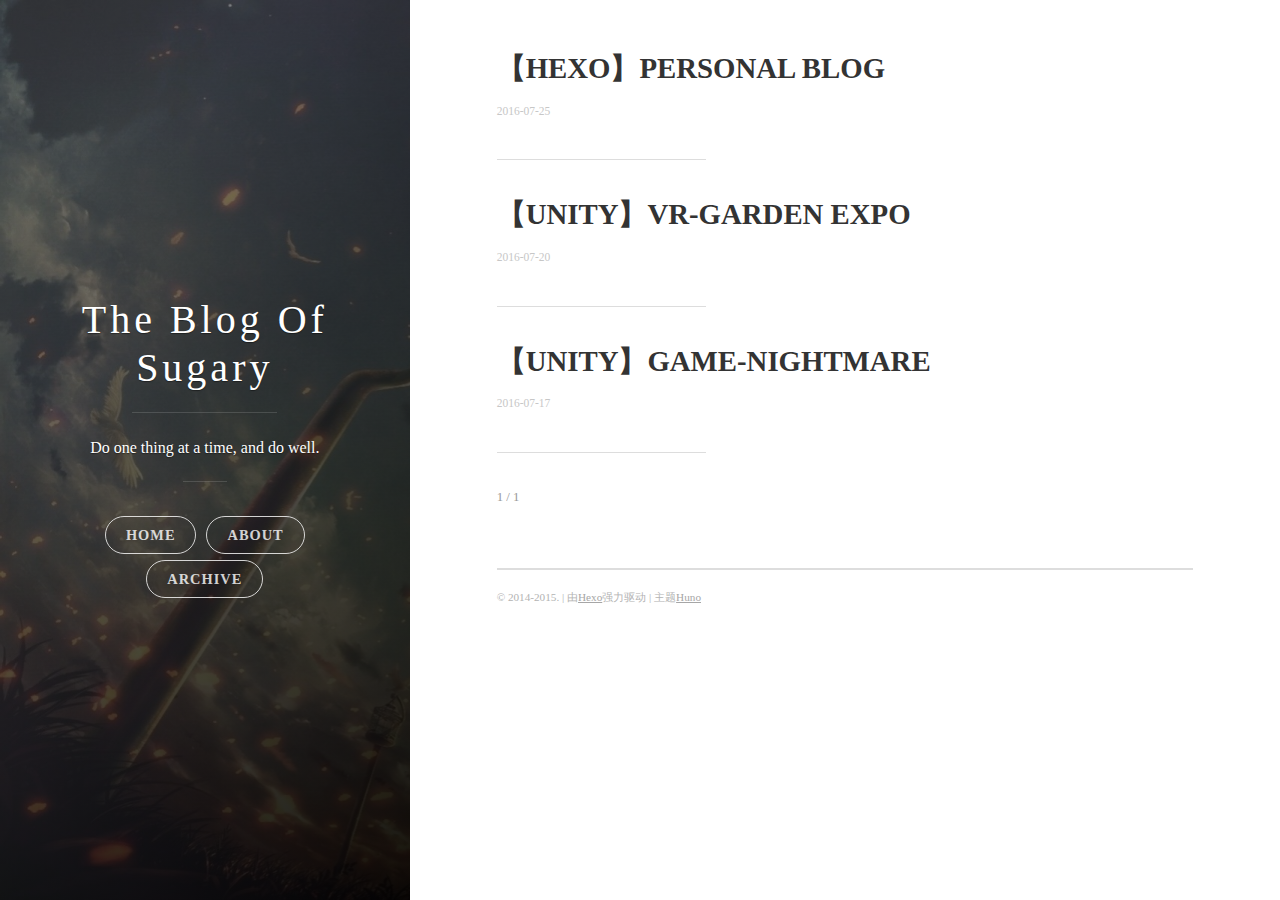
<file: index.html>
<!DOCTYPE html>
<html>
<head>
    <meta charset="utf-8">
    <meta http-equiv="X-UA-Compatible" content="chrome=1">

    

    <title>
      The Blog Of Sugary 
    </title>

    <meta name="viewport" content="width=device-width, initial-scale=1, maximum-scale=1, user-scalable=no">
    
      <meta name="author" content="Sugary">
    
    
      <meta name="description" content="努力はきっと報われる。後は自分を信じるだけ。">
    

    <meta name="description" content="努力はきっと報われる。後は自分を信じるだけ。">
<meta property="og:type" content="website">
<meta property="og:title" content="The Blog Of Sugary">
<meta property="og:url" content="http://yoursite.com/index.html">
<meta property="og:site_name" content="The Blog Of Sugary">
<meta property="og:description" content="努力はきっと報われる。後は自分を信じるだけ。">
<meta name="twitter:card" content="summary">
<meta name="twitter:title" content="The Blog Of Sugary">
<meta name="twitter:description" content="努力はきっと報われる。後は自分を信じるだけ。">
    
    
    
      <link rel="icon" type="image/x-icon" href="/favicon.png">
    
    <link rel="stylesheet" href="/css/uno.css">
    <link rel="stylesheet" href="/css/highlight.css">
    <link rel="stylesheet" href="/css/archive.css">
    <link rel="stylesheet" href="/css/china-social-icon.css">

</head>
<body>

    <span class="mobile btn-mobile-menu">
        <i class="icon icon-list btn-mobile-menu__icon"></i>
        <i class="icon icon-x-circle btn-mobile-close__icon hidden"></i>
    </span>

    
 
<header class="panel-cover">


  <div class="panel-main">

  
    <div class="panel-main__inner panel-inverted">
    <div class="panel-main__content">

        

        <h1 class="panel-cover__title panel-title"><a href="/" title="link to homepage">The Blog Of Sugary</a></h1>
        <hr class="panel-cover__divider" />

        
        <p class="panel-cover__description">
          Do one thing at a time, and do well.
        </p>
        <hr class="panel-cover__divider panel-cover__divider--secondary" />
        

        <div class="navigation-wrapper">

          <nav class="cover-navigation cover-navigation--primary">
            <ul class="navigation">

              
                
                <li class="navigation__item"><a href="/#blog" title="" class="blog-button">HOME</a></li>
              
                
                <li class="navigation__item"><a href="/about" title="" class="">ABOUT</a></li>
              
                
                <li class="navigation__item"><a href="/archive" title="" class="">ARCHIVE</a></li>
              

            </ul>
          </nav>

          <!-- ----------------------------
To add a new social icon simply duplicate one of the list items from below
and change the class in the <i> tag to match the desired social network
and then add your link to the <a>. Here is a full list of social network
classes that you can use:

    icon-social-500px
    icon-social-behance
    icon-social-delicious
    icon-social-designer-news
    icon-social-deviant-art
    icon-social-digg
    icon-social-dribbble
    icon-social-facebook
    icon-social-flickr
    icon-social-forrst
    icon-social-foursquare
    icon-social-github
    icon-social-google-plus
    icon-social-hi5
    icon-social-instagram
    icon-social-lastfm
    icon-social-linkedin
    icon-social-medium
    icon-social-myspace
    icon-social-path
    icon-social-pinterest
    icon-social-rdio
    icon-social-reddit
    icon-social-skype
    icon-social-spotify
    icon-social-stack-overflow
    icon-social-steam
    icon-social-stumbleupon
    icon-social-treehouse
    icon-social-tumblr
    icon-social-twitter
    icon-social-vimeo
    icon-social-xbox
    icon-social-yelp
    icon-social-youtube
    icon-social-zerply
    icon-mail

-------------------------------->

<!-- add social info here -->



        </div>

      </div>

    </div>

    <div class="panel-cover--overlay"></div>
  </div>
</header>

    <div class="content-wrapper">
        <div class="content-wrapper__inner entry">
            


   <!-- do nothing -->


<div class="main-post-list">
    <ol class="post-list">
    
    
    <li>

      <h2 class="post-list__post-title post-title">
        <a href="/2016/07/25/HexoBlog/" title="link to 【HEXO】PERSONAL BLOG">【HEXO】PERSONAL BLOG</a>
      </h2>

      <div class="post-list__meta">

        <time datetime="2016-07-25" class="post-list__meta--date date">2016-07-25</time> 
      </div>

      <div class="excerpt">
        
      </div>

      <hr class="post-list__divider" />
    </li>
    
    <li>

      <h2 class="post-list__post-title post-title">
        <a href="/2016/07/20/VRexpo/" title="link to 【UNITY】VR-GARDEN EXPO">【UNITY】VR-GARDEN EXPO</a>
      </h2>

      <div class="post-list__meta">

        <time datetime="2016-07-20" class="post-list__meta--date date">2016-07-20</time> 
      </div>

      <div class="excerpt">
        
      </div>

      <hr class="post-list__divider" />
    </li>
    
    <li>

      <h2 class="post-list__post-title post-title">
        <a href="/2016/07/17/nightmare/" title="link to 【UNITY】GAME-NIGHTMARE">【UNITY】GAME-NIGHTMARE</a>
      </h2>

      <div class="post-list__meta">

        <time datetime="2016-07-17" class="post-list__meta--date date">2016-07-17</time> 
      </div>

      <div class="excerpt">
        
      </div>

      <hr class="post-list__divider" />
    </li>
    
  </ol>

  <hr class="post-list__divider " />

<nav class="pagination" role="navigation">
    

    <span class="pagination__page-number"> 1 / 1</span>
    
    
</nav>


</div>
            <footer class="footer">

    <span class="footer__copyright">&copy; 2014-2015. | 由<a href="https://hexo.io/">Hexo</a>强力驱动 | 主题<a href="https://github.com/someus/huno">Huno</a></span>
    
</footer>
        </div>
    </div>

    <!-- js files -->
    <script src="/js/jquery.min.js"></script>
    <script src="/js/main.js"></script>
    <script src="/js/scale.fix.js"></script>
    

    

    <script type="text/javascript" src="//cdn.mathjax.org/mathjax/latest/MathJax.js?config=TeX-AMS-MML_HTMLorMML"></script>
    <script type="text/javascript"> 
        $(document).ready(function(){
            MathJax.Hub.Config({ 
                tex2jax: {inlineMath: [['[latex]','[/latex]'], ['\\(','\\)']]} 
            });
        });
    </script>


    
    
    
    <!--kill ie6 -->
<!--[if IE 6]>
  <script src="//letskillie6.googlecode.com/svn/trunk/2/zh_CN.js"></script>
<![endif]-->

</body>
</html>
</file>
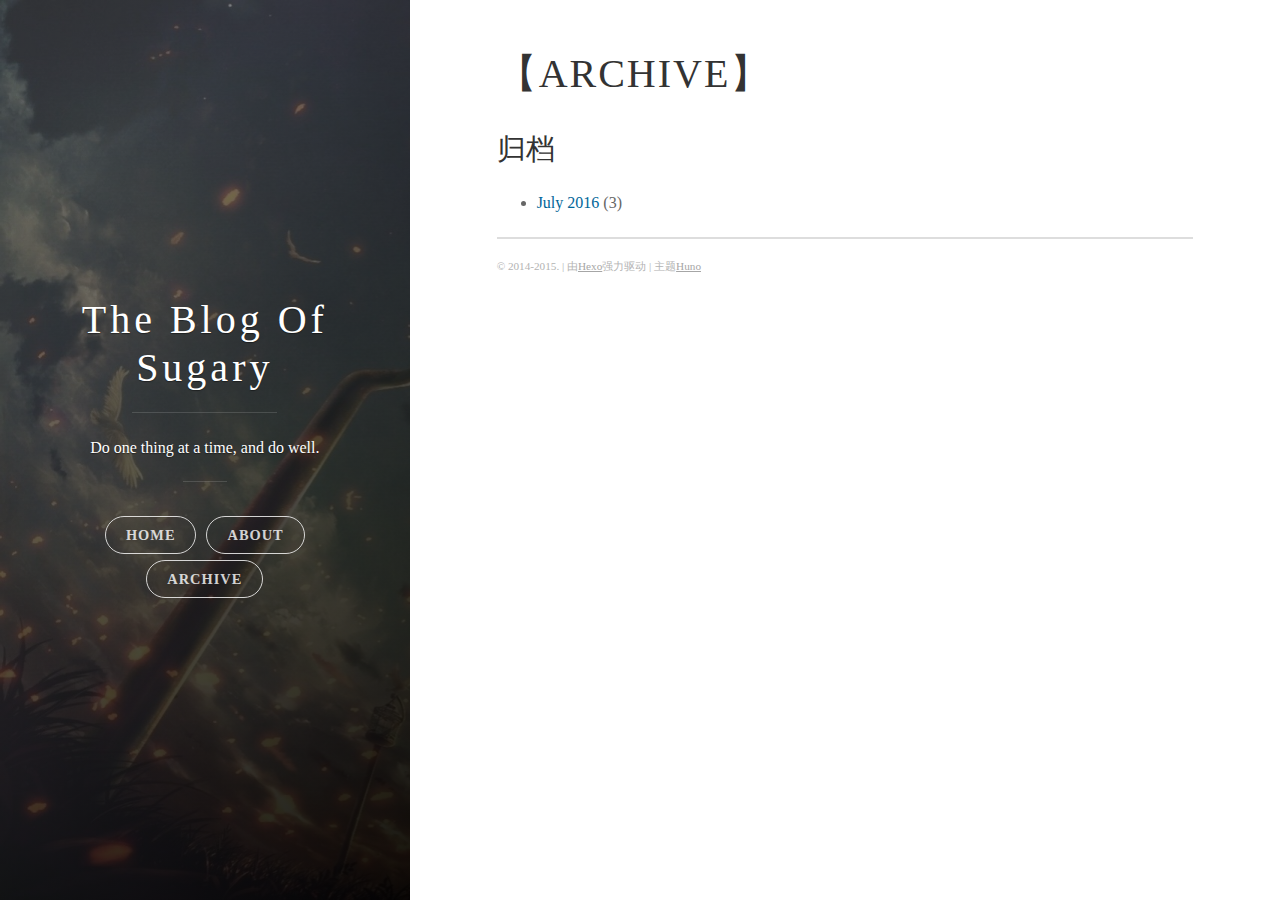
<file: archive/index.html>
<!DOCTYPE html>
<html>
<head>
    <meta charset="utf-8">
    <meta http-equiv="X-UA-Compatible" content="chrome=1">

    

    <title>
      【ARCHIVE】 
    </title>

    <meta name="viewport" content="width=device-width, initial-scale=1, maximum-scale=1, user-scalable=no">
    
      <meta name="author" content="Sugary">
    
    

    <meta name="description" content="努力はきっと報われる。後は自分を信じるだけ。">
<meta property="og:type" content="website">
<meta property="og:title" content="【ARCHIVE】">
<meta property="og:url" content="http://yoursite.com/archive/index.html">
<meta property="og:site_name" content="The Blog Of Sugary">
<meta property="og:description" content="努力はきっと報われる。後は自分を信じるだけ。">
<meta property="og:updated_time" content="2016-07-18T13:16:07.803Z">
<meta name="twitter:card" content="summary">
<meta name="twitter:title" content="【ARCHIVE】">
<meta name="twitter:description" content="努力はきっと報われる。後は自分を信じるだけ。">
    
    
    
      <link rel="icon" type="image/x-icon" href="/favicon.png">
    
    <link rel="stylesheet" href="/css/uno.css">
    <link rel="stylesheet" href="/css/highlight.css">
    <link rel="stylesheet" href="/css/archive.css">
    <link rel="stylesheet" href="/css/china-social-icon.css">

</head>
<body>

    <span class="mobile btn-mobile-menu">
        <i class="icon icon-list btn-mobile-menu__icon"></i>
        <i class="icon icon-x-circle btn-mobile-close__icon hidden"></i>
    </span>

    

<header class="panel-cover panel-cover--collapsed">


  <div class="panel-main">

  
    <div class="panel-main__inner panel-inverted">
    <div class="panel-main__content">

        

        <h1 class="panel-cover__title panel-title"><a href="/" title="link to homepage">The Blog Of Sugary</a></h1>
        <hr class="panel-cover__divider" />

        
        <p class="panel-cover__description">
          Do one thing at a time, and do well.
        </p>
        <hr class="panel-cover__divider panel-cover__divider--secondary" />
        

        <div class="navigation-wrapper">

          <nav class="cover-navigation cover-navigation--primary">
            <ul class="navigation">

              
                
                <li class="navigation__item"><a href="/#blog" title="" class="blog-button">HOME</a></li>
              
                
                <li class="navigation__item"><a href="/about" title="" class="">ABOUT</a></li>
              
                
                <li class="navigation__item"><a href="/archive" title="" class="">ARCHIVE</a></li>
              

            </ul>
          </nav>

          <!-- ----------------------------
To add a new social icon simply duplicate one of the list items from below
and change the class in the <i> tag to match the desired social network
and then add your link to the <a>. Here is a full list of social network
classes that you can use:

    icon-social-500px
    icon-social-behance
    icon-social-delicious
    icon-social-designer-news
    icon-social-deviant-art
    icon-social-digg
    icon-social-dribbble
    icon-social-facebook
    icon-social-flickr
    icon-social-forrst
    icon-social-foursquare
    icon-social-github
    icon-social-google-plus
    icon-social-hi5
    icon-social-instagram
    icon-social-lastfm
    icon-social-linkedin
    icon-social-medium
    icon-social-myspace
    icon-social-path
    icon-social-pinterest
    icon-social-rdio
    icon-social-reddit
    icon-social-skype
    icon-social-spotify
    icon-social-stack-overflow
    icon-social-steam
    icon-social-stumbleupon
    icon-social-treehouse
    icon-social-tumblr
    icon-social-twitter
    icon-social-vimeo
    icon-social-xbox
    icon-social-yelp
    icon-social-youtube
    icon-social-zerply
    icon-mail

-------------------------------->

<!-- add social info here -->



        </div>

      </div>

    </div>

    <div class="panel-cover--overlay"></div>
  </div>
</header>

    <div class="content-wrapper">
        <div class="content-wrapper__inner entry">
            

<article class="post-container post-container--single">

  <header class="post-header">
    
    <h1 class="post-title">【ARCHIVE】</h1>

    <section id="post-content" class="article-content post">
        
    </section>


  </header>

</article>

<div class="archive-meta">






    <h3>归档</h3>
    <div class="archiveslist">
      <ul class="archive-list"><li class="archive-list-item"><a class="archive-list-link" href="/archives/2016/07/">July 2016</a><span class="archive-list-count">3</span></li></ul>
    </div>


</div>
            <footer class="footer">

    <span class="footer__copyright">&copy; 2014-2015. | 由<a href="https://hexo.io/">Hexo</a>强力驱动 | 主题<a href="https://github.com/someus/huno">Huno</a></span>
    
</footer>
        </div>
    </div>

    <!-- js files -->
    <script src="/js/jquery.min.js"></script>
    <script src="/js/main.js"></script>
    <script src="/js/scale.fix.js"></script>
    

    

    <script type="text/javascript" src="//cdn.mathjax.org/mathjax/latest/MathJax.js?config=TeX-AMS-MML_HTMLorMML"></script>
    <script type="text/javascript"> 
        $(document).ready(function(){
            MathJax.Hub.Config({ 
                tex2jax: {inlineMath: [['[latex]','[/latex]'], ['\\(','\\)']]} 
            });
        });
    </script>


    
    
    
    <!--kill ie6 -->
<!--[if IE 6]>
  <script src="//letskillie6.googlecode.com/svn/trunk/2/zh_CN.js"></script>
<![endif]-->

</body>
</html>
</file>
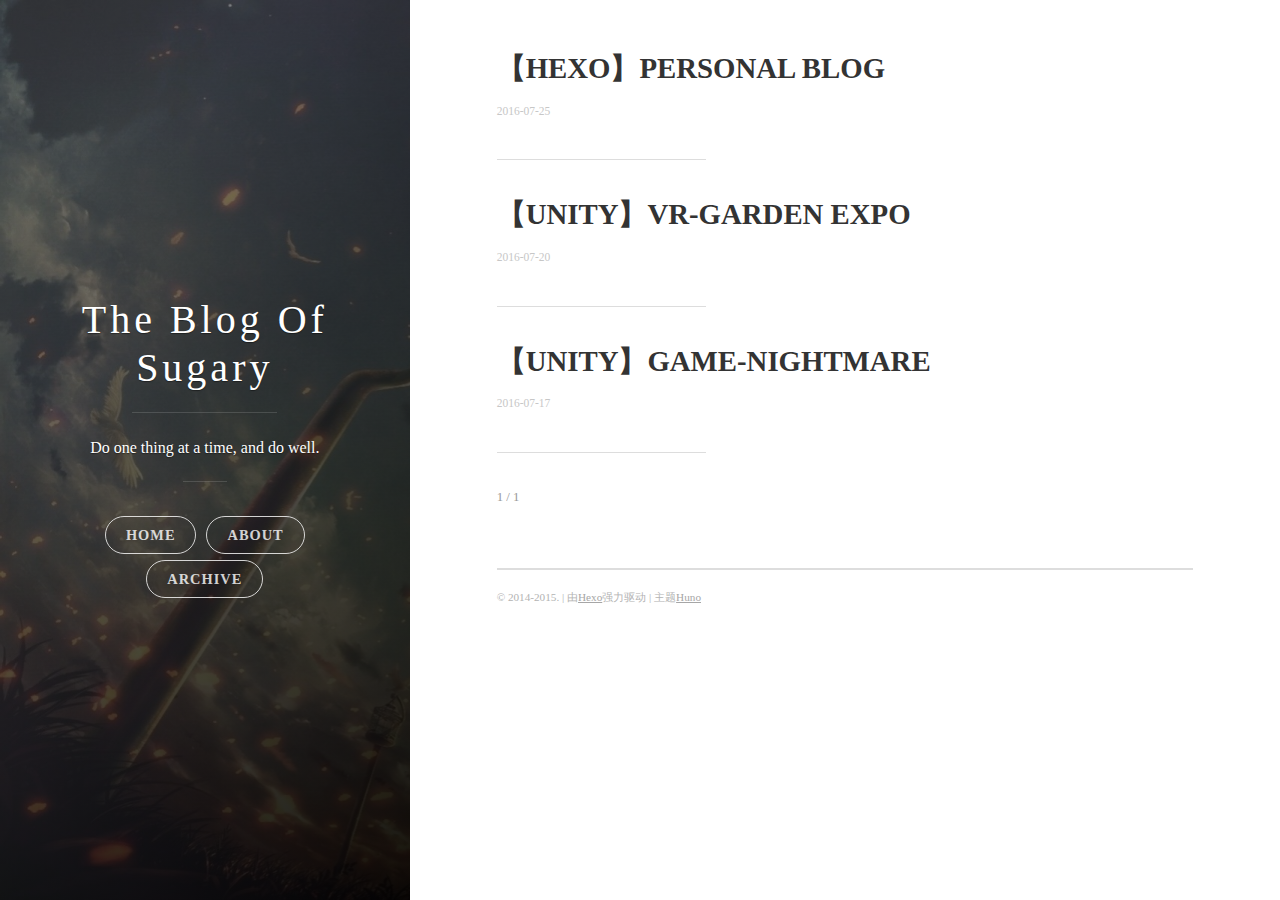
<file: archives/index.html>
<!DOCTYPE html>
<html>
<head>
    <meta charset="utf-8">
    <meta http-equiv="X-UA-Compatible" content="chrome=1">

    

    <title>
      Archives 
    </title>

    <meta name="viewport" content="width=device-width, initial-scale=1, maximum-scale=1, user-scalable=no">
    
      <meta name="author" content="Sugary">
    
    

    <meta name="description" content="努力はきっと報われる。後は自分を信じるだけ。">
<meta property="og:type" content="website">
<meta property="og:title" content="Archives">
<meta property="og:url" content="http://yoursite.com/archives/index.html">
<meta property="og:site_name" content="The Blog Of Sugary">
<meta property="og:description" content="努力はきっと報われる。後は自分を信じるだけ。">
<meta name="twitter:card" content="summary">
<meta name="twitter:title" content="Archives">
<meta name="twitter:description" content="努力はきっと報われる。後は自分を信じるだけ。">
    
    
    
      <link rel="icon" type="image/x-icon" href="/favicon.png">
    
    <link rel="stylesheet" href="/css/uno.css">
    <link rel="stylesheet" href="/css/highlight.css">
    <link rel="stylesheet" href="/css/archive.css">
    <link rel="stylesheet" href="/css/china-social-icon.css">

</head>
<body>

    <span class="mobile btn-mobile-menu">
        <i class="icon icon-list btn-mobile-menu__icon"></i>
        <i class="icon icon-x-circle btn-mobile-close__icon hidden"></i>
    </span>

    

<header class="panel-cover panel-cover--collapsed">


  <div class="panel-main">

  
    <div class="panel-main__inner panel-inverted">
    <div class="panel-main__content">

        

        <h1 class="panel-cover__title panel-title"><a href="/" title="link to homepage">The Blog Of Sugary</a></h1>
        <hr class="panel-cover__divider" />

        
        <p class="panel-cover__description">
          Do one thing at a time, and do well.
        </p>
        <hr class="panel-cover__divider panel-cover__divider--secondary" />
        

        <div class="navigation-wrapper">

          <nav class="cover-navigation cover-navigation--primary">
            <ul class="navigation">

              
                
                <li class="navigation__item"><a href="/#blog" title="" class="blog-button">HOME</a></li>
              
                
                <li class="navigation__item"><a href="/about" title="" class="">ABOUT</a></li>
              
                
                <li class="navigation__item"><a href="/archive" title="" class="">ARCHIVE</a></li>
              

            </ul>
          </nav>

          <!-- ----------------------------
To add a new social icon simply duplicate one of the list items from below
and change the class in the <i> tag to match the desired social network
and then add your link to the <a>. Here is a full list of social network
classes that you can use:

    icon-social-500px
    icon-social-behance
    icon-social-delicious
    icon-social-designer-news
    icon-social-deviant-art
    icon-social-digg
    icon-social-dribbble
    icon-social-facebook
    icon-social-flickr
    icon-social-forrst
    icon-social-foursquare
    icon-social-github
    icon-social-google-plus
    icon-social-hi5
    icon-social-instagram
    icon-social-lastfm
    icon-social-linkedin
    icon-social-medium
    icon-social-myspace
    icon-social-path
    icon-social-pinterest
    icon-social-rdio
    icon-social-reddit
    icon-social-skype
    icon-social-spotify
    icon-social-stack-overflow
    icon-social-steam
    icon-social-stumbleupon
    icon-social-treehouse
    icon-social-tumblr
    icon-social-twitter
    icon-social-vimeo
    icon-social-xbox
    icon-social-yelp
    icon-social-youtube
    icon-social-zerply
    icon-mail

-------------------------------->

<!-- add social info here -->



        </div>

      </div>

    </div>

    <div class="panel-cover--overlay"></div>
  </div>
</header>

    <div class="content-wrapper">
        <div class="content-wrapper__inner entry">
            


   <!-- do nothing -->


<div class="main-post-list">
    <ol class="post-list">
    
    
    <li>

      <h2 class="post-list__post-title post-title">
        <a href="/2016/07/25/HexoBlog/" title="link to 【HEXO】PERSONAL BLOG">【HEXO】PERSONAL BLOG</a>
      </h2>

      <div class="post-list__meta">

        <time datetime="2016-07-25" class="post-list__meta--date date">2016-07-25</time> 
      </div>

      <div class="excerpt">
        
      </div>

      <hr class="post-list__divider" />
    </li>
    
    <li>

      <h2 class="post-list__post-title post-title">
        <a href="/2016/07/20/VRexpo/" title="link to 【UNITY】VR-GARDEN EXPO">【UNITY】VR-GARDEN EXPO</a>
      </h2>

      <div class="post-list__meta">

        <time datetime="2016-07-20" class="post-list__meta--date date">2016-07-20</time> 
      </div>

      <div class="excerpt">
        
      </div>

      <hr class="post-list__divider" />
    </li>
    
    <li>

      <h2 class="post-list__post-title post-title">
        <a href="/2016/07/17/nightmare/" title="link to 【UNITY】GAME-NIGHTMARE">【UNITY】GAME-NIGHTMARE</a>
      </h2>

      <div class="post-list__meta">

        <time datetime="2016-07-17" class="post-list__meta--date date">2016-07-17</time> 
      </div>

      <div class="excerpt">
        
      </div>

      <hr class="post-list__divider" />
    </li>
    
  </ol>

  <hr class="post-list__divider " />

<nav class="pagination" role="navigation">
    

    <span class="pagination__page-number"> 1 / 1</span>
    
    
</nav>


</div>
            <footer class="footer">

    <span class="footer__copyright">&copy; 2014-2015. | 由<a href="https://hexo.io/">Hexo</a>强力驱动 | 主题<a href="https://github.com/someus/huno">Huno</a></span>
    
</footer>
        </div>
    </div>

    <!-- js files -->
    <script src="/js/jquery.min.js"></script>
    <script src="/js/main.js"></script>
    <script src="/js/scale.fix.js"></script>
    

    

    <script type="text/javascript" src="//cdn.mathjax.org/mathjax/latest/MathJax.js?config=TeX-AMS-MML_HTMLorMML"></script>
    <script type="text/javascript"> 
        $(document).ready(function(){
            MathJax.Hub.Config({ 
                tex2jax: {inlineMath: [['[latex]','[/latex]'], ['\\(','\\)']]} 
            });
        });
    </script>


    
    
    
    <!--kill ie6 -->
<!--[if IE 6]>
  <script src="//letskillie6.googlecode.com/svn/trunk/2/zh_CN.js"></script>
<![endif]-->

</body>
</html>
</file>
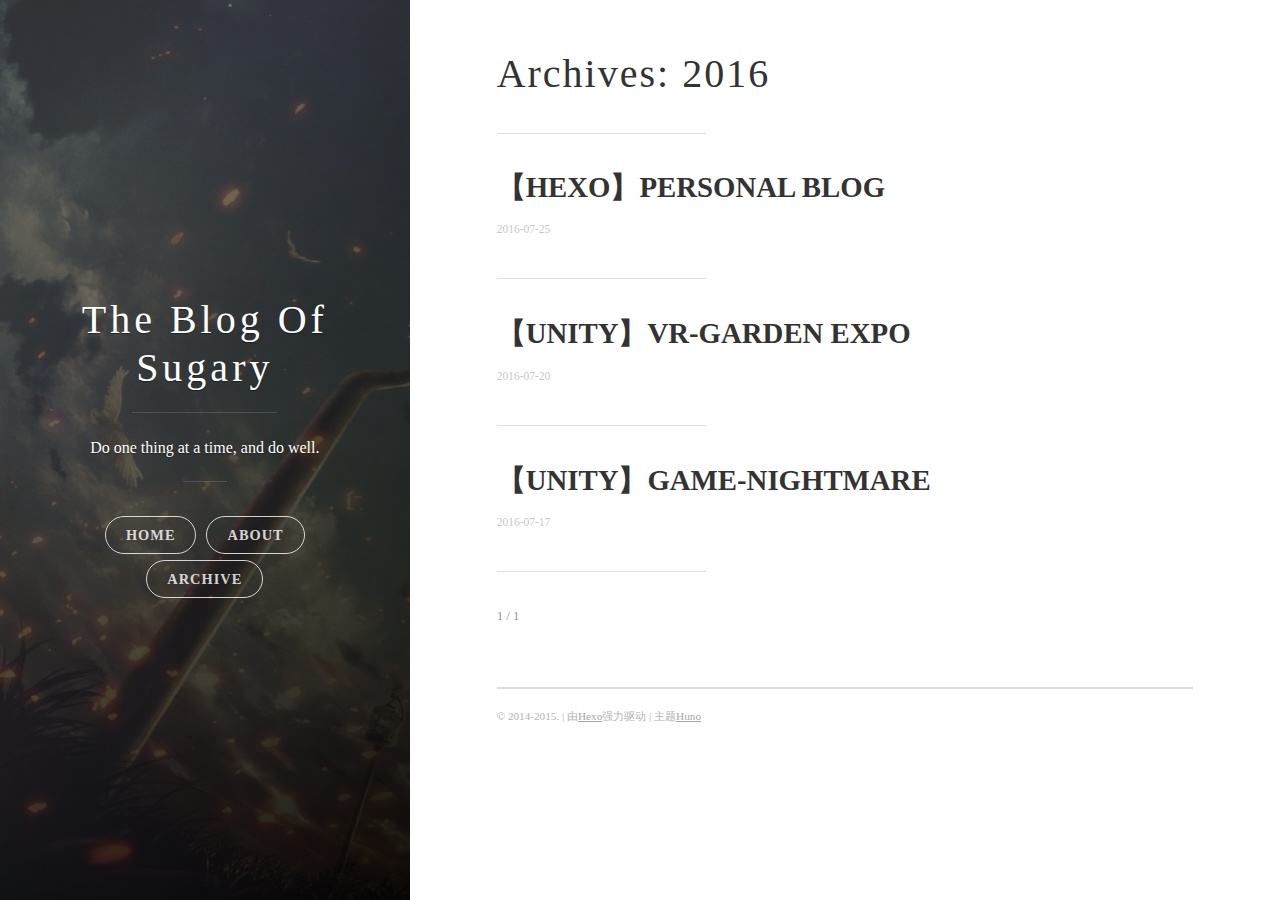
<file: archives/2016/index.html>
<!DOCTYPE html>
<html>
<head>
    <meta charset="utf-8">
    <meta http-equiv="X-UA-Compatible" content="chrome=1">

    

    <title>
      Archives: 2016 
    </title>

    <meta name="viewport" content="width=device-width, initial-scale=1, maximum-scale=1, user-scalable=no">
    
      <meta name="author" content="Sugary">
    
    

    <meta name="description" content="努力はきっと報われる。後は自分を信じるだけ。">
<meta property="og:type" content="website">
<meta property="og:title" content="Archives: 2016">
<meta property="og:url" content="http://yoursite.com/archives/2016/index.html">
<meta property="og:site_name" content="The Blog Of Sugary">
<meta property="og:description" content="努力はきっと報われる。後は自分を信じるだけ。">
<meta name="twitter:card" content="summary">
<meta name="twitter:title" content="Archives: 2016">
<meta name="twitter:description" content="努力はきっと報われる。後は自分を信じるだけ。">
    
    
    
      <link rel="icon" type="image/x-icon" href="/favicon.png">
    
    <link rel="stylesheet" href="/css/uno.css">
    <link rel="stylesheet" href="/css/highlight.css">
    <link rel="stylesheet" href="/css/archive.css">
    <link rel="stylesheet" href="/css/china-social-icon.css">

</head>
<body>

    <span class="mobile btn-mobile-menu">
        <i class="icon icon-list btn-mobile-menu__icon"></i>
        <i class="icon icon-x-circle btn-mobile-close__icon hidden"></i>
    </span>

    

<header class="panel-cover panel-cover--collapsed">


  <div class="panel-main">

  
    <div class="panel-main__inner panel-inverted">
    <div class="panel-main__content">

        

        <h1 class="panel-cover__title panel-title"><a href="/" title="link to homepage">The Blog Of Sugary</a></h1>
        <hr class="panel-cover__divider" />

        
        <p class="panel-cover__description">
          Do one thing at a time, and do well.
        </p>
        <hr class="panel-cover__divider panel-cover__divider--secondary" />
        

        <div class="navigation-wrapper">

          <nav class="cover-navigation cover-navigation--primary">
            <ul class="navigation">

              
                
                <li class="navigation__item"><a href="/#blog" title="" class="blog-button">HOME</a></li>
              
                
                <li class="navigation__item"><a href="/about" title="" class="">ABOUT</a></li>
              
                
                <li class="navigation__item"><a href="/archive" title="" class="">ARCHIVE</a></li>
              

            </ul>
          </nav>

          <!-- ----------------------------
To add a new social icon simply duplicate one of the list items from below
and change the class in the <i> tag to match the desired social network
and then add your link to the <a>. Here is a full list of social network
classes that you can use:

    icon-social-500px
    icon-social-behance
    icon-social-delicious
    icon-social-designer-news
    icon-social-deviant-art
    icon-social-digg
    icon-social-dribbble
    icon-social-facebook
    icon-social-flickr
    icon-social-forrst
    icon-social-foursquare
    icon-social-github
    icon-social-google-plus
    icon-social-hi5
    icon-social-instagram
    icon-social-lastfm
    icon-social-linkedin
    icon-social-medium
    icon-social-myspace
    icon-social-path
    icon-social-pinterest
    icon-social-rdio
    icon-social-reddit
    icon-social-skype
    icon-social-spotify
    icon-social-stack-overflow
    icon-social-steam
    icon-social-stumbleupon
    icon-social-treehouse
    icon-social-tumblr
    icon-social-twitter
    icon-social-vimeo
    icon-social-xbox
    icon-social-yelp
    icon-social-youtube
    icon-social-zerply
    icon-mail

-------------------------------->

<!-- add social info here -->



        </div>

      </div>

    </div>

    <div class="panel-cover--overlay"></div>
  </div>
</header>

    <div class="content-wrapper">
        <div class="content-wrapper__inner entry">
            


  <h1 class="archive-title">Archives: 2016</h1>
  <hr class="post-list__divider" />


<div class="main-post-list">
    <ol class="post-list">
    
    
    <li>

      <h2 class="post-list__post-title post-title">
        <a href="/2016/07/25/HexoBlog/" title="link to 【HEXO】PERSONAL BLOG">【HEXO】PERSONAL BLOG</a>
      </h2>

      <div class="post-list__meta">

        <time datetime="2016-07-25" class="post-list__meta--date date">2016-07-25</time> 
      </div>

      <div class="excerpt">
        
      </div>

      <hr class="post-list__divider" />
    </li>
    
    <li>

      <h2 class="post-list__post-title post-title">
        <a href="/2016/07/20/VRexpo/" title="link to 【UNITY】VR-GARDEN EXPO">【UNITY】VR-GARDEN EXPO</a>
      </h2>

      <div class="post-list__meta">

        <time datetime="2016-07-20" class="post-list__meta--date date">2016-07-20</time> 
      </div>

      <div class="excerpt">
        
      </div>

      <hr class="post-list__divider" />
    </li>
    
    <li>

      <h2 class="post-list__post-title post-title">
        <a href="/2016/07/17/nightmare/" title="link to 【UNITY】GAME-NIGHTMARE">【UNITY】GAME-NIGHTMARE</a>
      </h2>

      <div class="post-list__meta">

        <time datetime="2016-07-17" class="post-list__meta--date date">2016-07-17</time> 
      </div>

      <div class="excerpt">
        
      </div>

      <hr class="post-list__divider" />
    </li>
    
  </ol>

  <hr class="post-list__divider " />

<nav class="pagination" role="navigation">
    

    <span class="pagination__page-number"> 1 / 1</span>
    
    
</nav>


</div>
            <footer class="footer">

    <span class="footer__copyright">&copy; 2014-2015. | 由<a href="https://hexo.io/">Hexo</a>强力驱动 | 主题<a href="https://github.com/someus/huno">Huno</a></span>
    
</footer>
        </div>
    </div>

    <!-- js files -->
    <script src="/js/jquery.min.js"></script>
    <script src="/js/main.js"></script>
    <script src="/js/scale.fix.js"></script>
    

    

    <script type="text/javascript" src="//cdn.mathjax.org/mathjax/latest/MathJax.js?config=TeX-AMS-MML_HTMLorMML"></script>
    <script type="text/javascript"> 
        $(document).ready(function(){
            MathJax.Hub.Config({ 
                tex2jax: {inlineMath: [['[latex]','[/latex]'], ['\\(','\\)']]} 
            });
        });
    </script>


    
    
    
    <!--kill ie6 -->
<!--[if IE 6]>
  <script src="//letskillie6.googlecode.com/svn/trunk/2/zh_CN.js"></script>
<![endif]-->

</body>
</html>
</file>
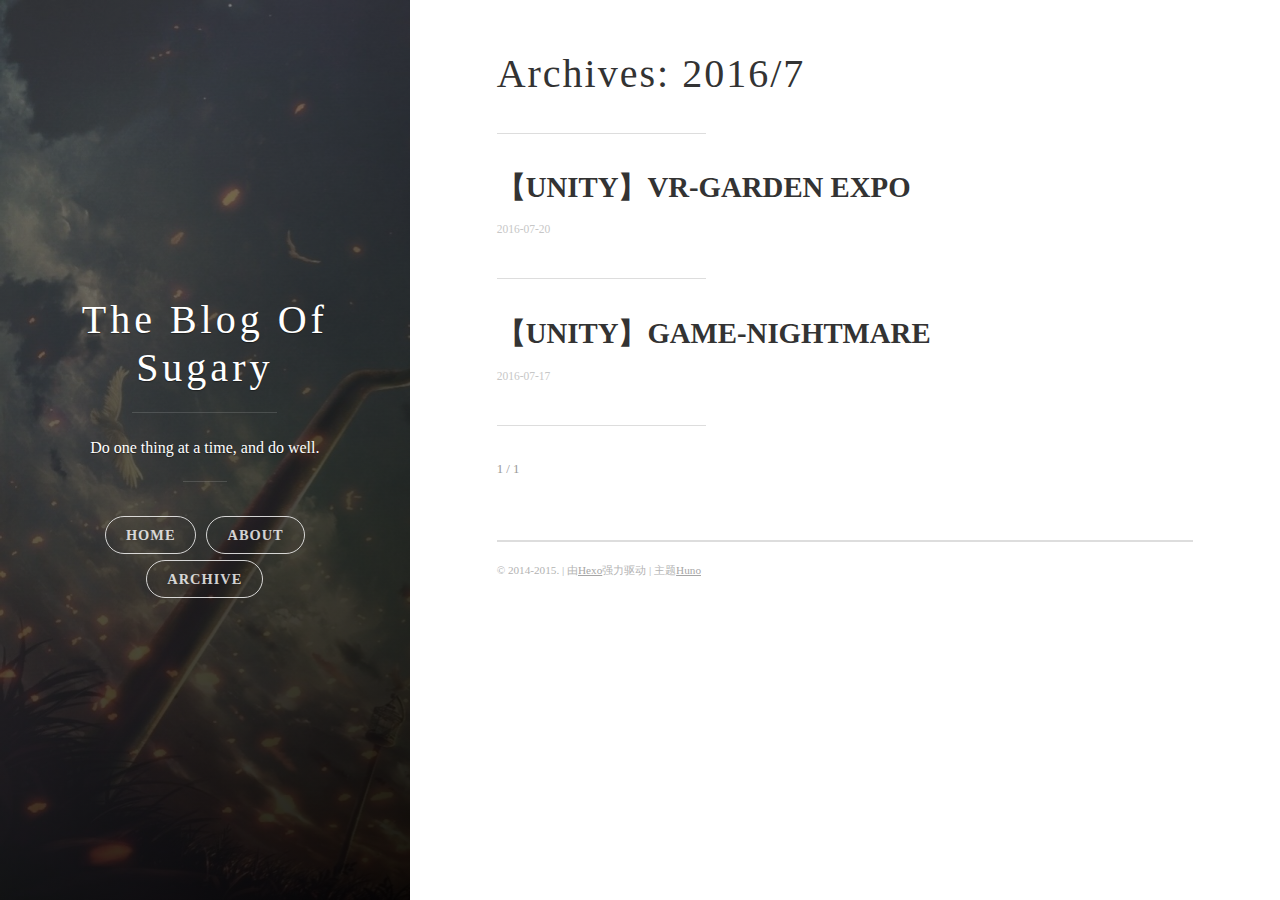
<file: archives/2016/07/index.html>
<!DOCTYPE html>
<html>
<head>
    <meta charset="utf-8">
    <meta http-equiv="X-UA-Compatible" content="chrome=1">

    

    <title>
      Archives: 2016/7 
    </title>

    <meta name="viewport" content="width=device-width, initial-scale=1, maximum-scale=1, user-scalable=no">
    
      <meta name="author" content="Sugary">
    
    

    <meta name="description" content="努力はきっと報われる。後は自分を信じるだけ。">
<meta property="og:type" content="website">
<meta property="og:title" content="Archives: 2016/7">
<meta property="og:url" content="http://yoursite.com/archives/2016/07/index.html">
<meta property="og:site_name" content="The Blog Of Sugary">
<meta property="og:description" content="努力はきっと報われる。後は自分を信じるだけ。">
<meta name="twitter:card" content="summary">
<meta name="twitter:title" content="Archives: 2016/7">
<meta name="twitter:description" content="努力はきっと報われる。後は自分を信じるだけ。">
    
    
    
      <link rel="icon" type="image/x-icon" href="/favicon.png">
    
    <link rel="stylesheet" href="/css/uno.css">
    <link rel="stylesheet" href="/css/highlight.css">
    <link rel="stylesheet" href="/css/archive.css">
    <link rel="stylesheet" href="/css/china-social-icon.css">

</head>
<body>

    <span class="mobile btn-mobile-menu">
        <i class="icon icon-list btn-mobile-menu__icon"></i>
        <i class="icon icon-x-circle btn-mobile-close__icon hidden"></i>
    </span>

    

<header class="panel-cover panel-cover--collapsed">


  <div class="panel-main">

  
    <div class="panel-main__inner panel-inverted">
    <div class="panel-main__content">

        

        <h1 class="panel-cover__title panel-title"><a href="/" title="link to homepage">The Blog Of Sugary</a></h1>
        <hr class="panel-cover__divider" />

        
        <p class="panel-cover__description">
          Do one thing at a time, and do well.
        </p>
        <hr class="panel-cover__divider panel-cover__divider--secondary" />
        

        <div class="navigation-wrapper">

          <nav class="cover-navigation cover-navigation--primary">
            <ul class="navigation">

              
                
                <li class="navigation__item"><a href="/#blog" title="" class="blog-button">HOME</a></li>
              
                
                <li class="navigation__item"><a href="/about" title="" class="">ABOUT</a></li>
              
                
                <li class="navigation__item"><a href="/archive" title="" class="">ARCHIVE</a></li>
              

            </ul>
          </nav>

          <!-- ----------------------------
To add a new social icon simply duplicate one of the list items from below
and change the class in the <i> tag to match the desired social network
and then add your link to the <a>. Here is a full list of social network
classes that you can use:

    icon-social-500px
    icon-social-behance
    icon-social-delicious
    icon-social-designer-news
    icon-social-deviant-art
    icon-social-digg
    icon-social-dribbble
    icon-social-facebook
    icon-social-flickr
    icon-social-forrst
    icon-social-foursquare
    icon-social-github
    icon-social-google-plus
    icon-social-hi5
    icon-social-instagram
    icon-social-lastfm
    icon-social-linkedin
    icon-social-medium
    icon-social-myspace
    icon-social-path
    icon-social-pinterest
    icon-social-rdio
    icon-social-reddit
    icon-social-skype
    icon-social-spotify
    icon-social-stack-overflow
    icon-social-steam
    icon-social-stumbleupon
    icon-social-treehouse
    icon-social-tumblr
    icon-social-twitter
    icon-social-vimeo
    icon-social-xbox
    icon-social-yelp
    icon-social-youtube
    icon-social-zerply
    icon-mail

-------------------------------->

<!-- add social info here -->



        </div>

      </div>

    </div>

    <div class="panel-cover--overlay"></div>
  </div>
</header>

    <div class="content-wrapper">
        <div class="content-wrapper__inner entry">
            


  <h1 class="archive-title">Archives: 2016/7</h1>
  <hr class="post-list__divider" />


<div class="main-post-list">
    <ol class="post-list">
    
    
    <li>

      <h2 class="post-list__post-title post-title">
        <a href="/2016/07/20/VRexpo/" title="link to 【UNITY】VR-GARDEN EXPO">【UNITY】VR-GARDEN EXPO</a>
      </h2>

      <div class="post-list__meta">

        <time datetime="2016-07-20" class="post-list__meta--date date">2016-07-20</time> 
      </div>

      <div class="excerpt">
        
      </div>

      <hr class="post-list__divider" />
    </li>
    
    <li>

      <h2 class="post-list__post-title post-title">
        <a href="/2016/07/17/nightmare/" title="link to 【UNITY】GAME-NIGHTMARE">【UNITY】GAME-NIGHTMARE</a>
      </h2>

      <div class="post-list__meta">

        <time datetime="2016-07-17" class="post-list__meta--date date">2016-07-17</time> 
      </div>

      <div class="excerpt">
        
      </div>

      <hr class="post-list__divider" />
    </li>
    
  </ol>

  <hr class="post-list__divider " />

<nav class="pagination" role="navigation">
    

    <span class="pagination__page-number"> 1 / 1</span>
    
    
</nav>


</div>
            <footer class="footer">

    <span class="footer__copyright">&copy; 2014-2015. | 由<a href="https://hexo.io/">Hexo</a>强力驱动 | 主题<a href="https://github.com/someus/huno">Huno</a></span>
    
</footer>
        </div>
    </div>

    <!-- js files -->
    <script src="/js/jquery.min.js"></script>
    <script src="/js/main.js"></script>
    <script src="/js/scale.fix.js"></script>
    

    

    <script type="text/javascript" src="//cdn.mathjax.org/mathjax/latest/MathJax.js?config=TeX-AMS-MML_HTMLorMML"></script>
    <script type="text/javascript"> 
        $(document).ready(function(){
            MathJax.Hub.Config({ 
                tex2jax: {inlineMath: [['[latex]','[/latex]'], ['\\(','\\)']]} 
            });
        });
    </script>


    
    
    
    <!--kill ie6 -->
<!--[if IE 6]>
  <script src="//letskillie6.googlecode.com/svn/trunk/2/zh_CN.js"></script>
<![endif]-->

</body>
</html>
</file>
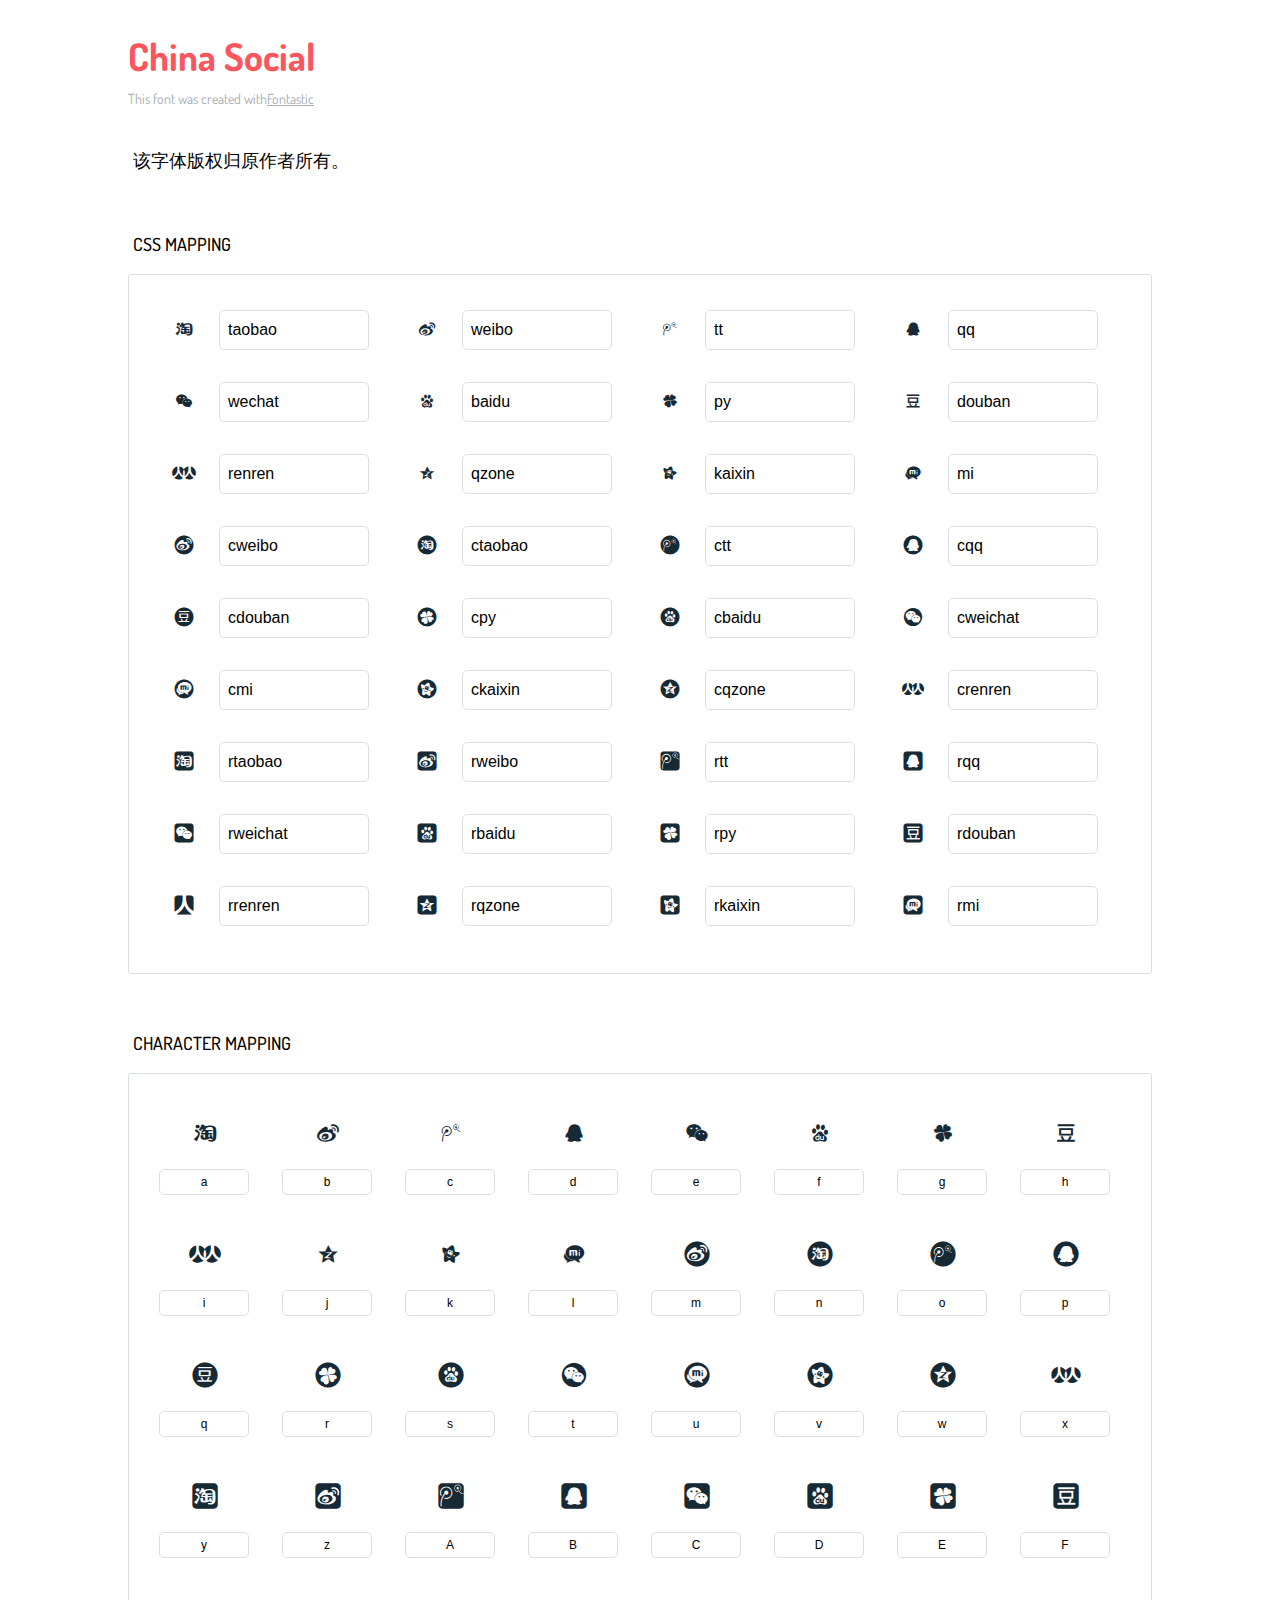
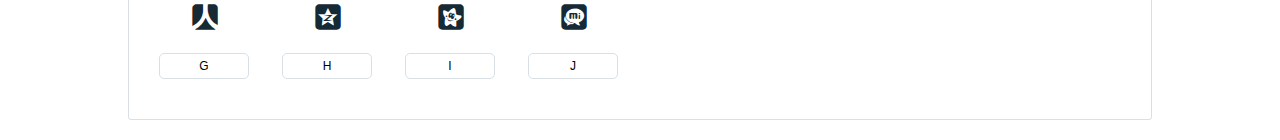
<file: fonts/china-social/readme.html>
<!DOCTYPE html>
<html lang="en">
  <head>
    <meta charset="utf-8">
    <meta http-equiv="X-UA-Compatible" content="IE=edge,chrome=1">
    <meta name="viewport" content="width=device-width,initial-scale=1">
    <title>Font Reference - China Social</title>
    <link href="http://fonts.googleapis.com/css?family=Dosis:400,500,700" rel="stylesheet" type="text/css">
    <link rel="stylesheet" href="../../css/china-social-icon.css">
    <style type="text/css">
      html,body,div,span,applet,object,iframe,h1,h2,h3,h4,h5,h6,p,blockquote,pre,a,abbr,acronym,address,big,cite,code,del,dfn,em,img,ins,kbd,q,s,samp,small,strike,strong,sub,sup,tt,var,dl,dt,dd,ol,ul,li,fieldset,form,label,legend,table,caption,tbody,tfoot,thead,tr,th,td{margin:0;padding:0;border:0;outline:0;font-weight:inherit;font-style:inherit;font-family:inherit;font-size:100%;vertical-align:baseline}
body{line-height:1;color:#000;background:#fff}
ol,ul{list-style:none}
table{border-collapse:separate;border-spacing:0;vertical-align:middle}
caption,th,td{text-align:left;font-weight:normal;vertical-align:middle}
a img{border:none}
*{-webkit-box-sizing:border-box;-moz-box-sizing:border-box;box-sizing:border-box}
body{font-family:'Dosis','Tahoma',sans-serif}
.container{margin:15px auto;width:80%}
h1{margin:40px 0 20px;font-weight:700;font-size:38px;line-height:32px;color:#fb565e}
h2{font-size:18px;padding:0 0 21px 5px;margin:45px 0 0 0;text-transform:uppercase;font-weight:500}
.small{font-size:14px;color:#a5adb4;}
.small a{color:#a5adb4;}
.small a:hover{color:#fb565e}
.glyphs.character-mapping{margin:0 0 20px 0;padding:20px 0 20px 30px;color:rgba(0,0,0,0.5);border:1px solid #d8e0e5;-webkit-border-radius:3px;border-radius:3px;}
.glyphs.character-mapping li{margin:0 30px 20px 0;display:inline-block;width:90px}
.glyphs.character-mapping .icon{margin:10px 0 10px 15px;padding:15px;position:relative;width:55px;height:55px;color:#162a36 !important;overflow:hidden;-webkit-border-radius:3px;border-radius:3px;font-size:32px;}
.glyphs.character-mapping .icon svg{fill:#000}
.glyphs.character-mapping input{margin:0;padding:5px 0;line-height:12px;font-size:12px;display:block;width:100%;border:1px solid #d8e0e5;-webkit-border-radius:5px;border-radius:5px;text-align:center;outline:0;}
.glyphs.character-mapping input:focus{border:1px solid #fbde4a;-webkit-box-shadow:inset 0 0 3px #fbde4a;box-shadow:inset 0 0 3px #fbde4a}
.glyphs.character-mapping input:hover{-webkit-box-shadow:inset 0 0 3px #fbde4a;box-shadow:inset 0 0 3px #fbde4a}
.glyphs.css-mapping{margin:0 0 60px 0;padding:30px 0 20px 30px;color:rgba(0,0,0,0.5);border:1px solid #d8e0e5;-webkit-border-radius:3px;border-radius:3px;}
.glyphs.css-mapping li{margin:0 30px 20px 0;padding:0;display:inline-block;overflow:hidden}
.glyphs.css-mapping .icon{margin:0;margin-right:10px;padding:13px;height:50px;width:50px;color:#162a36 !important;overflow:hidden;float:left;font-size:24px}
.glyphs.css-mapping input{margin:0;margin-top:5px;padding:8px;line-height:16px;font-size:16px;display:block;width:150px;height:40px;border:1px solid #d8e0e5;-webkit-border-radius:5px;border-radius:5px;background:#fff;outline:0;float:right;}
.glyphs.css-mapping input:focus{border:1px solid #fbde4a;-webkit-box-shadow:inset 0 0 3px #fbde4a;box-shadow:inset 0 0 3px #fbde4a}
.glyphs.css-mapping input:hover{-webkit-box-shadow:inset 0 0 3px #fbde4a;box-shadow:inset 0 0 3px #fbde4a}

      
    </style>
  </head>
  <body>
    <div class="container">
      <h1>China Social</h1>
      <p class="small">This font was created with<a href="http://fontastic.me/">Fontastic</a></p>
      <h2>该字体版权归原作者所有。</h2>
      <h2>CSS mapping</h2>
      <ul class="glyphs css-mapping">
        <li>
          <div class="icon cs-icon-taobao"></div>
          <input type="text" readonly="readonly" value="taobao">
        </li>
        <li>
          <div class="icon cs-icon-weibo"></div>
          <input type="text" readonly="readonly" value="weibo">
        </li>
        <li>
          <div class="icon cs-icon-tt"></div>
          <input type="text" readonly="readonly" value="tt">
        </li>
        <li>
          <div class="icon cs-icon-qq"></div>
          <input type="text" readonly="readonly" value="qq">
        </li>
        <li>
          <div class="icon cs-icon-wechat"></div>
          <input type="text" readonly="readonly" value="wechat">
        </li>
        <li>
          <div class="icon cs-icon-baidu"></div>
          <input type="text" readonly="readonly" value="baidu">
        </li>
        <li>
          <div class="icon cs-icon-py"></div>
          <input type="text" readonly="readonly" value="py">
        </li>
        <li>
          <div class="icon cs-icon-douban"></div>
          <input type="text" readonly="readonly" value="douban">
        </li>
        <li>
          <div class="icon cs-icon-renren"></div>
          <input type="text" readonly="readonly" value="renren">
        </li>
        <li>
          <div class="icon cs-icon-qzone"></div>
          <input type="text" readonly="readonly" value="qzone">
        </li>
        <li>
          <div class="icon cs-icon-kaixin"></div>
          <input type="text" readonly="readonly" value="kaixin">
        </li>
        <li>
          <div class="icon cs-icon-mi"></div>
          <input type="text" readonly="readonly" value="mi">
        </li>
        <li>
          <div class="icon cs-icon-cweibo"></div>
          <input type="text" readonly="readonly" value="cweibo">
        </li>
        <li>
          <div class="icon cs-icon-ctaobao"></div>
          <input type="text" readonly="readonly" value="ctaobao">
        </li>
        <li>
          <div class="icon cs-icon-ctt"></div>
          <input type="text" readonly="readonly" value="ctt">
        </li>
        <li>
          <div class="icon cs-icon-cqq"></div>
          <input type="text" readonly="readonly" value="cqq">
        </li>
        <li>
          <div class="icon cs-icon-cdouban"></div>
          <input type="text" readonly="readonly" value="cdouban">
        </li>
        <li>
          <div class="icon cs-icon-cpy"></div>
          <input type="text" readonly="readonly" value="cpy">
        </li>
        <li>
          <div class="icon cs-icon-cbaidu"></div>
          <input type="text" readonly="readonly" value="cbaidu">
        </li>
        <li>
          <div class="icon cs-icon-cweichat"></div>
          <input type="text" readonly="readonly" value="cweichat">
        </li>
        <li>
          <div class="icon cs-icon-cmi"></div>
          <input type="text" readonly="readonly" value="cmi">
        </li>
        <li>
          <div class="icon cs-icon-ckaixin"></div>
          <input type="text" readonly="readonly" value="ckaixin">
        </li>
        <li>
          <div class="icon cs-icon-cqzone"></div>
          <input type="text" readonly="readonly" value="cqzone">
        </li>
        <li>
          <div class="icon cs-icon-crenren"></div>
          <input type="text" readonly="readonly" value="crenren">
        </li>
        <li>
          <div class="icon cs-icon-rtaobao"></div>
          <input type="text" readonly="readonly" value="rtaobao">
        </li>
        <li>
          <div class="icon cs-icon-rweibo"></div>
          <input type="text" readonly="readonly" value="rweibo">
        </li>
        <li>
          <div class="icon cs-icon-rtt"></div>
          <input type="text" readonly="readonly" value="rtt">
        </li>
        <li>
          <div class="icon cs-icon-rqq"></div>
          <input type="text" readonly="readonly" value="rqq">
        </li>
        <li>
          <div class="icon cs-icon-rweichat"></div>
          <input type="text" readonly="readonly" value="rweichat">
        </li>
        <li>
          <div class="icon cs-icon-rbaidu"></div>
          <input type="text" readonly="readonly" value="rbaidu">
        </li>
        <li>
          <div class="icon cs-icon-rpy"></div>
          <input type="text" readonly="readonly" value="rpy">
        </li>
        <li>
          <div class="icon cs-icon-rdouban"></div>
          <input type="text" readonly="readonly" value="rdouban">
        </li>
        <li>
          <div class="icon cs-icon-rrenren"></div>
          <input type="text" readonly="readonly" value="rrenren">
        </li>
        <li>
          <div class="icon cs-icon-rqzone"></div>
          <input type="text" readonly="readonly" value="rqzone">
        </li>
        <li>
          <div class="icon cs-icon-rkaixin"></div>
          <input type="text" readonly="readonly" value="rkaixin">
        </li>
        <li>
          <div class="icon cs-icon-rmi"></div>
          <input type="text" readonly="readonly" value="rmi">
        </li>
      </ul>
      <h2>Character mapping</h2>
      <ul class="glyphs character-mapping">
        <li>
          <div data-icon="a" class="icon"></div>
          <input type="text" readonly="readonly" value="a">
        </li>
        <li>
          <div data-icon="b" class="icon"></div>
          <input type="text" readonly="readonly" value="b">
        </li>
        <li>
          <div data-icon="c" class="icon"></div>
          <input type="text" readonly="readonly" value="c">
        </li>
        <li>
          <div data-icon="d" class="icon"></div>
          <input type="text" readonly="readonly" value="d">
        </li>
        <li>
          <div data-icon="e" class="icon"></div>
          <input type="text" readonly="readonly" value="e">
        </li>
        <li>
          <div data-icon="f" class="icon"></div>
          <input type="text" readonly="readonly" value="f">
        </li>
        <li>
          <div data-icon="g" class="icon"></div>
          <input type="text" readonly="readonly" value="g">
        </li>
        <li>
          <div data-icon="h" class="icon"></div>
          <input type="text" readonly="readonly" value="h">
        </li>
        <li>
          <div data-icon="i" class="icon"></div>
          <input type="text" readonly="readonly" value="i">
        </li>
        <li>
          <div data-icon="j" class="icon"></div>
          <input type="text" readonly="readonly" value="j">
        </li>
        <li>
          <div data-icon="k" class="icon"></div>
          <input type="text" readonly="readonly" value="k">
        </li>
        <li>
          <div data-icon="l" class="icon"></div>
          <input type="text" readonly="readonly" value="l">
        </li>
        <li>
          <div data-icon="m" class="icon"></div>
          <input type="text" readonly="readonly" value="m">
        </li>
        <li>
          <div data-icon="n" class="icon"></div>
          <input type="text" readonly="readonly" value="n">
        </li>
        <li>
          <div data-icon="o" class="icon"></div>
          <input type="text" readonly="readonly" value="o">
        </li>
        <li>
          <div data-icon="p" class="icon"></div>
          <input type="text" readonly="readonly" value="p">
        </li>
        <li>
          <div data-icon="q" class="icon"></div>
          <input type="text" readonly="readonly" value="q">
        </li>
        <li>
          <div data-icon="r" class="icon"></div>
          <input type="text" readonly="readonly" value="r">
        </li>
        <li>
          <div data-icon="s" class="icon"></div>
          <input type="text" readonly="readonly" value="s">
        </li>
        <li>
          <div data-icon="t" class="icon"></div>
          <input type="text" readonly="readonly" value="t">
        </li>
        <li>
          <div data-icon="u" class="icon"></div>
          <input type="text" readonly="readonly" value="u">
        </li>
        <li>
          <div data-icon="v" class="icon"></div>
          <input type="text" readonly="readonly" value="v">
        </li>
        <li>
          <div data-icon="w" class="icon"></div>
          <input type="text" readonly="readonly" value="w">
        </li>
        <li>
          <div data-icon="x" class="icon"></div>
          <input type="text" readonly="readonly" value="x">
        </li>
        <li>
          <div data-icon="y" class="icon"></div>
          <input type="text" readonly="readonly" value="y">
        </li>
        <li>
          <div data-icon="z" class="icon"></div>
          <input type="text" readonly="readonly" value="z">
        </li>
        <li>
          <div data-icon="A" class="icon"></div>
          <input type="text" readonly="readonly" value="A">
        </li>
        <li>
          <div data-icon="B" class="icon"></div>
          <input type="text" readonly="readonly" value="B">
        </li>
        <li>
          <div data-icon="C" class="icon"></div>
          <input type="text" readonly="readonly" value="C">
        </li>
        <li>
          <div data-icon="D" class="icon"></div>
          <input type="text" readonly="readonly" value="D">
        </li>
        <li>
          <div data-icon="E" class="icon"></div>
          <input type="text" readonly="readonly" value="E">
        </li>
        <li>
          <div data-icon="F" class="icon"></div>
          <input type="text" readonly="readonly" value="F">
        </li>
        <li>
          <div data-icon="G" class="icon"></div>
          <input type="text" readonly="readonly" value="G">
        </li>
        <li>
          <div data-icon="H" class="icon"></div>
          <input type="text" readonly="readonly" value="H">
        </li>
        <li>
          <div data-icon="I" class="icon"></div>
          <input type="text" readonly="readonly" value="I">
        </li>
        <li>
          <div data-icon="J" class="icon"></div>
          <input type="text" readonly="readonly" value="J">
        </li>
      </ul>
    </div><script type="text/javascript">
(function() {
  var glyphs, _i, _len, _ref;

  _ref = document.getElementsByClassName('glyphs');
  for (_i = 0, _len = _ref.length; _i < _len; _i++) {
    glyphs = _ref[_i];
    glyphs.addEventListener('click', function(event) {
      if (event.target.tagName === 'INPUT') {
        return event.target.select();
      }
    });
  }

}).call(this);
</script>
  </body>
</html>
</file>
<file: css/highlight.css>
.article-content pre,
.article-content .highlight,
.article-content .highlight pre {
  background: #eee;
  margin: 0.5em 0;
  padding: 0.5em 2%;
  color: #4d4d4c;
  line-height: 1.2;
  font-size: 0.8em;
  -webkit-border-radius: 0.35em;
  border-radius: 0.35em;
  word-wrap: break-word;
}
@media phone {
  .article-content pre,
  .article-content .highlight,
  .article-content .highlight pre {
    font-size: 0.9em;
  }
}
.article-content .highlight .gutter pre,
.article-content .gist .gist-file .gist-data .line-numbers {
  color: #999;
  font-size: 0.8em;
}
@media phone {
  .article-content .highlight .gutter pre,
  .article-content .gist .gist-file .gist-data .line-numbers {
    font-size: 0.9em;
    line-height: 1.2;
  }
}
.article-content pre {
  font-family: Consolas, Microsoft YaHei, Menlo, Monaco, Lucida Console, Liberation Mono, DejaVu Sans Mono, Bitstream Vera Sans Mono, Courier New, monospace, serif;
}
.article-content .highlight {
  overflow: auto;
  font-size: 1em;
}
@media phone {
  .article-content .highlight {
    font-size: 0.9em;
  }
}
.article-content .highlight pre {
  border: none;
  margin: 0;
  padding: 0;
}
.article-content .highlight table {
  margin: 0;
  width: auto;
}
.article-content .highlight td {
  border: none;
  padding: 0;
}
.article-content .highlight figcaption {
  font-size: 0.85em;
  text-align: left;
  color: #8e908c;
  line-height: 1em;
  padding: 0.5em 0;
  margin-bottom: 0.5em;
}
.article-content .highlight figcaption a {
  float: right;
}
.article-content .highlight .gutter pre {
  text-align: right;
  padding-right: 1.5em;
}
.article-content .highlight .line {
  height: 20px;
}
.article-content .gist {
  margin: 0.5em 0;
  background: #eee;
  padding: 1em 2%;
  -webkit-border-radius: 0.35em;
  border-radius: 0.35em;
}
.article-content .gist .gist-file {
  border: none;
  font-family: Consolas, Microsoft YaHei, Menlo, Monaco, Lucida Console, Liberation Mono, DejaVu Sans Mono, Bitstream Vera Sans Mono, Courier New, monospace, serif;
  margin: 0;
}
.article-content .gist .gist-file .gist-data {
  background: none;
  border: none;
}
.article-content .gist .gist-file .gist-data .line-numbers {
  background: none;
  border: none;
  padding: 0 1.5em 0 0;
}
.article-content .gist .gist-file .gist-data .line-data {
  padding: 0 !important;
}
.article-content .gist .gist-file .highlight {
  margin: 0;
  padding: 0;
  border: none;
  background: #eee;
}
.article-content .gist .gist-file .gist-meta {
  background: #eee;
  color: #8e908c;
  font: 0.85em font-serif;
  text-shadow: 0 0;
  padding: 0;
  margin-top: 1em;
}
.article-content .gist .gist-file .gist-meta a {
  color: color-blue;
  font-weight: normal;
}
.article-content .gist .gist-file .gist-meta a:hover {
  color: color-theme;
}
pre .comment,
pre .title {
  color: #8e908c;
}
pre .variable,
pre .attribute,
pre .tag,
pre .regexp,
pre .ruby .constant,
pre .xml .tag .title,
pre .xml .pi,
pre .xml .doctype,
pre .html .doctype,
pre .css .id,
pre .css .class,
pre .css .pseudo {
  color: #c82829;
}
pre .number,
pre .preprocessor,
pre .built_in,
pre .literal,
pre .params,
pre .constant {
  color: #f5871f;
}
pre .class,
pre .ruby .class .title,
pre .css .rules .attribute {
  color: #718c00;
}
pre .string,
pre .value,
pre .inheritance,
pre .header,
pre .ruby .symbol,
pre .xml .cdata {
  color: #718c00;
}
pre .css .hexcolor {
  color: #3e999f;
}
pre .function,
pre .python .decorator,
pre .python .title,
pre .ruby .function .title,
pre .ruby .title .keyword,
pre .perl .sub,
pre .javascript .title,
pre .coffeescript .title {
  color: #4271ae;
}
pre .keyword,
pre .javascript .function {
  color: #8959a8;
}
</file>
<file: css/archive.css>
.archive-meta h3 {
    line-height: 2.0;
}

.archive-meta sup {
    font-size: 10px;
    -moz-border-radius: 5px; 
    -webkit-border-radius: 5px; 
    border-radius: 5px;
    background: #ddd none repeat scroll 0 0;
    vertical-align: top;
}

.archive-meta span {
    margin-right: 20px;
}

.archive-meta .archive-list-count::before {
    content: " (";
}

.archive-meta .archive-list-count::after {
    content: ")";
}
</file>
<file: css/china-social-icon.css>
@charset "UTF-8";

@font-face {
  font-family: "china-social";
  src:url("../fonts/china-social/china-social.eot");
  src:url("../fonts/china-social/china-social.eot?#iefix") format("embedded-opentype"),
    url("../fonts/china-social/china-social.woff") format("woff"),
    url("../fonts/china-social/china-social.ttf") format("truetype"),
    url("../fonts/china-social/china-social.svg#china-social") format("svg");
  font-weight: normal;
  font-style: normal;

}

[data-icon]:before {
  font-family: "china-social" !important;
  content: attr(data-icon);
  font-style: normal !important;
  font-weight: normal !important;
  font-variant: normal !important;
  text-transform: none !important;
  speak: none;
  line-height: 1;
  -webkit-font-smoothing: antialiased;
  -moz-osx-font-smoothing: grayscale;
}

[class^="cs-icon-"]:before,
[class*=" cs-icon-"]:before {
  font-family: "china-social" !important;
  font-style: normal !important;
  font-weight: normal !important;
  font-variant: normal !important;
  text-transform: none !important;
  speak: none;
  line-height: 1;
  -webkit-font-smoothing: antialiased;
  -moz-osx-font-smoothing: grayscale;
}

.cs-icon-taobao:before {
  content: "a";
}
.cs-icon-weibo:before {
  content: "b";
}
.cs-icon-tt:before {
  content: "c";
}
.cs-icon-qq:before {
  content: "d";
}
.cs-icon-wechat:before {
  content: "e";
}
.cs-icon-baidu:before {
  content: "f";
}
.cs-icon-py:before {
  content: "g";
}
.cs-icon-douban:before {
  content: "h";
}
.cs-icon-renren:before {
  content: "i";
}
.cs-icon-qzone:before {
  content: "j";
}
.cs-icon-kaixin:before {
  content: "k";
}
.cs-icon-mi:before {
  content: "l";
}
.cs-icon-cweibo:before {
  content: "m";
}
.cs-icon-ctaobao:before {
  content: "n";
}
.cs-icon-ctt:before {
  content: "o";
}
.cs-icon-cqq:before {
  content: "p";
}
.cs-icon-cdouban:before {
  content: "q";
}
.cs-icon-cpy:before {
  content: "r";
}
.cs-icon-cbaidu:before {
  content: "s";
}
.cs-icon-cweichat:before {
  content: "t";
}
.cs-icon-cmi:before {
  content: "u";
}
.cs-icon-ckaixin:before {
  content: "v";
}
.cs-icon-cqzone:before {
  content: "w";
}
.cs-icon-crenren:before {
  content: "x";
}
.cs-icon-rtaobao:before {
  content: "y";
}
.cs-icon-rweibo:before {
  content: "z";
}
.cs-icon-rtt:before {
  content: "A";
}
.cs-icon-rqq:before {
  content: "B";
}
.cs-icon-rweichat:before {
  content: "C";
}
.cs-icon-rbaidu:before {
  content: "D";
}
.cs-icon-rpy:before {
  content: "E";
}
.cs-icon-rdouban:before {
  content: "F";
}
.cs-icon-rrenren:before {
  content: "G";
}
.cs-icon-rqzone:before {
  content: "H";
}
.cs-icon-rkaixin:before {
  content: "I";
}
.cs-icon-rmi:before {
  content: "J";
}
</file>
<file: css/uno.css>
/*@import 'http://fonts.googleapis.com/css?family=Raleway:400,700|Roboto+Slab:300,400)';*/

/* http://meyerweb.com/eric/tools/css/reset/
   v2.0 | 20110126
   License: none (public domain)
*/
@import url(../css/animate.css);

html, body, div, span, applet, object, iframe, h1, h2, h3, h4, h5, h6, p, blockquote, pre, a, abbr, acronym, address, big, cite, code, del, dfn, em, img, ins, kbd, q, s, samp, small, strike, strong, sub, sup, tt, var, b, u, i, center, dl, dt, dd, ol, ul, li, fieldset, form, label, legend, table, caption, tbody, tfoot, thead, tr, th, td, article, aside, canvas, details, embed, figure, figcaption, footer, header, hgroup, menu, nav, output, ruby, section, summary, time, mark, audio, video {
  margin: 0;
  padding: 0;
  border: 0;
  font-size: 100%;
  font-family: Microsoft YaHei;
  vertical-align: baseline; }

/* HTML5 display-role reset for older browsers */
article, aside, details, figcaption, figure, footer, header, hgroup, menu, nav, section {
  display: block; }

body {
  line-height: 1; }

ol, ul {
  list-style: none; }

blockquote, q {
  quotes: none; }

blockquote:before, blockquote:after {
  content: '';
  content: none; }

q:before, q:after {
  content: '';
  content: none; }



body {
  width: 100%;
  *zoom: 1; }
  body:before, body:after {
    content: "";
    display: table; }
  body:after {
    clear: both; }

/*
 * Foundation Icons v 3.0
 * Made by ZURB 2013 http://zurb.com/playground/foundation-icon-fonts-3
 * MIT License
 */
@font-face {
  font-family: "foundation-icons";
  src: url("../fonts/foundation-icons/foundation-icons.eot");
  src: url("../fonts/foundation-icons/foundation-icons.eot?#iefix") format("embedded-opentype"), url("../fonts/foundation-icons/foundation-icons.woff") format("woff"), url("../fonts/foundation-icons/foundation-icons.ttf") format("truetype"), url("../fonts/foundation-icons/foundation-icons.svg#fontcustom") format("svg");
  font-weight: normal;
  font-style: normal; }
.icon:before {
  font-family: "foundation-icons";
  font-style: normal;
  font-weight: normal;
  font-variant: normal;
  text-transform: none;
  line-height: 1;
  -webkit-font-smoothing: antialiased;
  display: inline-block;
  text-decoration: inherit; }

.icon-address-book:before {
  content: "\f100"; }

.icon-alert:before {
  content: "\f101"; }

.icon-align-center:before {
  content: "\f102"; }

.icon-align-justify:before {
  content: "\f103"; }

.icon-align-left:before {
  content: "\f104"; }

.icon-align-right:before {
  content: "\f105"; }

.icon-anchor:before {
  content: "\f106"; }

.icon-annotate:before {
  content: "\f107"; }

.icon-archive:before {
  content: "\f108"; }

.icon-arrow-down:before {
  content: "\f109"; }

.icon-arrow-left:before {
  content: "\f10a"; }

.icon-arrow-right:before {
  content: "\f10b"; }

.icon-arrow-up:before {
  content: "\f10c"; }

.icon-arrows-compress:before {
  content: "\f10d"; }

.icon-arrows-expand:before {
  content: "\f10e"; }

.icon-arrows-in:before {
  content: "\f10f"; }

.icon-arrows-out:before {
  content: "\f110"; }

.icon-asl:before {
  content: "\f111"; }

.icon-asterisk:before {
  content: "\f112"; }

.icon-at-sign:before {
  content: "\f113"; }

.icon-background-color:before {
  content: "\f114"; }

.icon-battery-empty:before {
  content: "\f115"; }

.icon-battery-full:before {
  content: "\f116"; }

.icon-battery-half:before {
  content: "\f117"; }

.icon-bitcoin-circle:before {
  content: "\f118"; }

.icon-bitcoin:before {
  content: "\f119"; }

.icon-blind:before {
  content: "\f11a"; }

.icon-bluetooth:before {
  content: "\f11b"; }

.icon-bold:before {
  content: "\f11c"; }

.icon-book-bookmark:before {
  content: "\f11d"; }

.icon-book:before {
  content: "\f11e"; }

.icon-bookmark:before {
  content: "\f11f"; }

.icon-braille:before {
  content: "\f120"; }

.icon-burst-new:before {
  content: "\f121"; }

.icon-burst-sale:before {
  content: "\f122"; }

.icon-burst:before {
  content: "\f123"; }

.icon-calendar:before {
  content: "\f124"; }

.icon-camera:before {
  content: "\f125"; }

.icon-check:before {
  content: "\f126"; }

.icon-checkbox:before {
  content: "\f127"; }

.icon-clipboard-notes:before {
  content: "\f128"; }

.icon-clipboard-pencil:before {
  content: "\f129"; }

.icon-clipboard:before {
  content: "\f12a"; }

.icon-clock:before {
  content: "\f12b"; }

.icon-closed-caption:before {
  content: "\f12c"; }

.icon-cloud:before {
  content: "\f12d"; }

.icon-comment-minus:before {
  content: "\f12e"; }

.icon-comment-quotes:before {
  content: "\f12f"; }

.icon-comment-video:before {
  content: "\f130"; }

.icon-comment:before {
  content: "\f131"; }

.icon-comments:before {
  content: "\f132"; }

.icon-compass:before {
  content: "\f133"; }

.icon-contrast:before {
  content: "\f134"; }

.icon-credit-card:before {
  content: "\f135"; }

.icon-crop:before {
  content: "\f136"; }

.icon-crown:before {
  content: "\f137"; }

.icon-css3:before {
  content: "\f138"; }

.icon-database:before {
  content: "\f139"; }

.icon-die-five:before {
  content: "\f13a"; }

.icon-die-four:before {
  content: "\f13b"; }

.icon-die-one:before {
  content: "\f13c"; }

.icon-die-six:before {
  content: "\f13d"; }

.icon-die-three:before {
  content: "\f13e"; }

.icon-die-two:before {
  content: "\f13f"; }

.icon-dislike:before {
  content: "\f140"; }

.icon-dollar-bill:before {
  content: "\f141"; }

.icon-dollar:before {
  content: "\f142"; }

.icon-download:before {
  content: "\f143"; }

.icon-eject:before {
  content: "\f144"; }

.icon-elevator:before {
  content: "\f145"; }

.icon-euro:before {
  content: "\f146"; }

.icon-eye:before {
  content: "\f147"; }

.icon-fast-forward:before {
  content: "\f148"; }

.icon-female-symbol:before {
  content: "\f149"; }

.icon-female:before {
  content: "\f14a"; }

.icon-filter:before {
  content: "\f14b"; }

.icon-first-aid:before {
  content: "\f14c"; }

.icon-flag:before {
  content: "\f14d"; }

.icon-folder-add:before {
  content: "\f14e"; }

.icon-folder-lock:before {
  content: "\f14f"; }

.icon-folder:before {
  content: "\f150"; }

.icon-foot:before {
  content: "\f151"; }

.icon-foundation:before {
  content: "\f152"; }

.icon-graph-bar:before {
  content: "\f153"; }

.icon-graph-horizontal:before {
  content: "\f154"; }

.icon-graph-pie:before {
  content: "\f155"; }

.icon-graph-trend:before {
  content: "\f156"; }

.icon-guide-dog:before {
  content: "\f157"; }

.icon-hearing-aid:before {
  content: "\f158"; }

.icon-heart:before {
  content: "\f159"; }

.icon-home:before {
  content: "\f15a"; }

.icon-html5:before {
  content: "\f15b"; }

.icon-indent-less:before {
  content: "\f15c"; }

.icon-indent-more:before {
  content: "\f15d"; }

.icon-info:before {
  content: "\f15e"; }

.icon-italic:before {
  content: "\f15f"; }

.icon-key:before {
  content: "\f160"; }

.icon-laptop:before {
  content: "\f161"; }

.icon-layout:before {
  content: "\f162"; }

.icon-lightbulb:before {
  content: "\f163"; }

.icon-like:before {
  content: "\f164"; }

.icon-link:before {
  content: "\f165"; }

.icon-list-bullet:before {
  content: "\f166"; }

.icon-list-number:before {
  content: "\f167"; }

.icon-list-thumbnails:before {
  content: "\f168"; }

.icon-list:before {
  content: "\f169"; }

.icon-lock:before {
  content: "\f16a"; }

.icon-loop:before {
  content: "\f16b"; }

.icon-magnifying-glass:before {
  content: "\f16c"; }

.icon-mail:before {
  content: "\f16d"; }

.icon-male-female:before {
  content: "\f16e"; }

.icon-male-symbol:before {
  content: "\f16f"; }

.icon-male:before {
  content: "\f170"; }

.icon-map:before {
  content: "\f171"; }

.icon-marker:before {
  content: "\f172"; }

.icon-megaphone:before {
  content: "\f173"; }

.icon-microphone:before {
  content: "\f174"; }

.icon-minus-circle:before {
  content: "\f175"; }

.icon-minus:before {
  content: "\f176"; }

.icon-mobile-signal:before {
  content: "\f177"; }

.icon-mobile:before {
  content: "\f178"; }

.icon-monitor:before {
  content: "\f179"; }

.icon-mountains:before {
  content: "\f17a"; }

.icon-music:before {
  content: "\f17b"; }

.icon-next:before {
  content: "\f17c"; }

.icon-no-dogs:before {
  content: "\f17d"; }

.icon-no-smoking:before {
  content: "\f17e"; }

.icon-page-add:before {
  content: "\f17f"; }

.icon-page-copy:before {
  content: "\f180"; }

.icon-page-csv:before {
  content: "\f181"; }

.icon-page-delete:before {
  content: "\f182"; }

.icon-page-doc:before {
  content: "\f183"; }

.icon-page-edit:before {
  content: "\f184"; }

.icon-page-export-csv:before {
  content: "\f185"; }

.icon-page-export-doc:before {
  content: "\f186"; }

.icon-page-export-pdf:before {
  content: "\f187"; }

.icon-page-export:before {
  content: "\f188"; }

.icon-page-filled:before {
  content: "\f189"; }

.icon-page-multiple:before {
  content: "\f18a"; }

.icon-page-pdf:before {
  content: "\f18b"; }

.icon-page-remove:before {
  content: "\f18c"; }

.icon-page-search:before {
  content: "\f18d"; }

.icon-page:before {
  content: "\f18e"; }

.icon-paint-bucket:before {
  content: "\f18f"; }

.icon-paperclip:before {
  content: "\f190"; }

.icon-pause:before {
  content: "\f191"; }

.icon-paw:before {
  content: "\f192"; }

.icon-paypal:before {
  content: "\f193"; }

.icon-pencil:before {
  content: "\f194"; }

.icon-photo:before {
  content: "\f195"; }

.icon-play-circle:before {
  content: "\f196"; }

.icon-play-video:before {
  content: "\f197"; }

.icon-play:before {
  content: "\f198"; }

.icon-plus:before {
  content: "\f199"; }

.icon-pound:before {
  content: "\f19a"; }

.icon-power:before {
  content: "\f19b"; }

.icon-previous:before {
  content: "\f19c"; }

.icon-price-tag:before {
  content: "\f19d"; }

.icon-pricetag-multiple:before {
  content: "\f19e"; }

.icon-print:before {
  content: "\f19f"; }

.icon-prohibited:before {
  content: "\f1a0"; }

.icon-projection-screen:before {
  content: "\f1a1"; }

.icon-puzzle:before {
  content: "\f1a2"; }

.icon-quote:before {
  content: "\f1a3"; }

.icon-record:before {
  content: "\f1a4"; }

.icon-refresh:before {
  content: "\f1a5"; }

.icon-results-demographics:before {
  content: "\f1a6"; }

.icon-results:before {
  content: "\f1a7"; }

.icon-rewind-ten:before {
  content: "\f1a8"; }

.icon-rewind:before {
  content: "\f1a9"; }

.icon-rss:before {
  content: "\f1aa"; }

.icon-safety-cone:before {
  content: "\f1ab"; }

.icon-save:before {
  content: "\f1ac"; }

.icon-share:before {
  content: "\f1ad"; }

.icon-sheriff-badge:before {
  content: "\f1ae"; }

.icon-shield:before {
  content: "\f1af"; }

.icon-shopping-bag:before {
  content: "\f1b0"; }

.icon-shopping-cart:before {
  content: "\f1b1"; }

.icon-shuffle:before {
  content: "\f1b2"; }

.icon-skull:before {
  content: "\f1b3"; }

.icon-social-500px:before {
  content: "\f1b4"; }

.icon-social-adobe:before {
  content: "\f1b5"; }

.icon-social-amazon:before {
  content: "\f1b6"; }

.icon-social-android:before {
  content: "\f1b7"; }

.icon-social-apple:before {
  content: "\f1b8"; }

.icon-social-behance:before {
  content: "\f1b9"; }

.icon-social-bing:before {
  content: "\f1ba"; }

.icon-social-blogger:before {
  content: "\f1bb"; }

.icon-social-delicious:before {
  content: "\f1bc"; }

.icon-social-designer-news:before {
  content: "\f1bd"; }

.icon-social-deviant-art:before {
  content: "\f1be"; }

.icon-social-digg:before {
  content: "\f1bf"; }

.icon-social-dribbble:before {
  content: "\f1c0"; }

.icon-social-drive:before {
  content: "\f1c1"; }

.icon-social-dropbox:before {
  content: "\f1c2"; }

.icon-social-evernote:before {
  content: "\f1c3"; }

.icon-social-facebook:before {
  content: "\f1c4"; }

.icon-social-flickr:before {
  content: "\f1c5"; }

.icon-social-forrst:before {
  content: "\f1c6"; }

.icon-social-foursquare:before {
  content: "\f1c7"; }

.icon-social-game-center:before {
  content: "\f1c8"; }

.icon-social-github:before {
  content: "\f1c9"; }

.icon-social-google-plus:before {
  content: "\f1ca"; }

.icon-social-hacker-news:before {
  content: "\f1cb"; }

.icon-social-hi5:before {
  content: "\f1cc"; }

.icon-social-instagram:before {
  content: "\f1cd"; }

.icon-social-joomla:before {
  content: "\f1ce"; }

.icon-social-lastfm:before {
  content: "\f1cf"; }

.icon-social-linkedin:before {
  content: "\f1d0"; }

.icon-social-medium:before {
  content: "\f1d1"; }

.icon-social-myspace:before {
  content: "\f1d2"; }

.icon-social-orkut:before {
  content: "\f1d3"; }

.icon-social-path:before {
  content: "\f1d4"; }

.icon-social-picasa:before {
  content: "\f1d5"; }

.icon-social-pinterest:before {
  content: "\f1d6"; }

.icon-social-rdio:before {
  content: "\f1d7"; }

.icon-social-reddit:before {
  content: "\f1d8"; }

.icon-social-skillshare:before {
  content: "\f1d9"; }

.icon-social-skype:before {
  content: "\f1da"; }

.icon-social-smashing-mag:before {
  content: "\f1db"; }

.icon-social-snapchat:before {
  content: "\f1dc"; }

.icon-social-spotify:before {
  content: "\f1dd"; }

.icon-social-squidoo:before {
  content: "\f1de"; }

.icon-social-stack-overflow:before {
  content: "\f1df"; }

.icon-social-steam:before {
  content: "\f1e0"; }

.icon-social-stumbleupon:before {
  content: "\f1e1"; }

.icon-social-treehouse:before {
  content: "\f1e2"; }

.icon-social-tumblr:before {
  content: "\f1e3"; }

.icon-social-twitter:before {
  content: "\f1e4"; }

.icon-social-vimeo:before {
  content: "\f1e5"; }

.icon-social-windows:before {
  content: "\f1e6"; }

.icon-social-xbox:before {
  content: "\f1e7"; }

.icon-social-yahoo:before {
  content: "\f1e8"; }

.icon-social-yelp:before {
  content: "\f1e9"; }

.icon-social-youtube:before {
  content: "\f1ea"; }

.icon-social-zerply:before {
  content: "\f1eb"; }

.icon-social-zurb:before {
  content: "\f1ec"; }

.icon-sound:before {
  content: "\f1ed"; }

.icon-star:before {
  content: "\f1ee"; }

.icon-stop:before {
  content: "\f1ef"; }

.icon-strikethrough:before {
  content: "\f1f0"; }

.icon-subscript:before {
  content: "\f1f1"; }

.icon-superscript:before {
  content: "\f1f2"; }

.icon-tablet-landscape:before {
  content: "\f1f3"; }

.icon-tablet-portrait:before {
  content: "\f1f4"; }

.icon-target-two:before {
  content: "\f1f5"; }

.icon-target:before {
  content: "\f1f6"; }

.icon-telephone-accessible:before {
  content: "\f1f7"; }

.icon-telephone:before {
  content: "\f1f8"; }

.icon-text-color:before {
  content: "\f1f9"; }

.icon-thumbnails:before {
  content: "\f1fa"; }

.icon-ticket:before {
  content: "\f1fb"; }

.icon-torso-business:before {
  content: "\f1fc"; }

.icon-torso-female:before {
  content: "\f1fd"; }

.icon-torso:before {
  content: "\f1fe"; }

.icon-torsos-all-female:before {
  content: "\f1ff"; }

.icon-torsos-all:before {
  content: "\f200"; }

.icon-torsos-female-male:before {
  content: "\f201"; }

.icon-torsos-male-female:before {
  content: "\f202"; }

.icon-torsos:before {
  content: "\f203"; }

.icon-trash:before {
  content: "\f204"; }

.icon-trees:before {
  content: "\f205"; }

.icon-trophy:before {
  content: "\f206"; }

.icon-underline:before {
  content: "\f207"; }

.icon-universal-access:before {
  content: "\f208"; }

.icon-unlink:before {
  content: "\f209"; }

.icon-unlock:before {
  content: "\f20a"; }

.icon-upload-cloud:before {
  content: "\f20b"; }

.icon-upload:before {
  content: "\f20c"; }

.icon-usb:before {
  content: "\f20d"; }

.icon-video:before {
  content: "\f20e"; }

.icon-volume-none:before {
  content: "\f20f"; }

.icon-volume-strike:before {
  content: "\f210"; }

.icon-volume:before {
  content: "\f211"; }

.icon-web:before {
  content: "\f212"; }

.icon-wheelchair:before {
  content: "\f213"; }

.icon-widget:before {
  content: "\f214"; }

.icon-wrench:before {
  content: "\f215"; }

.icon-x-circle:before {
  content: "\f216"; }

.icon-x:before {
  content: "\f217"; }

.icon-yen:before {
  content: "\f218"; }

.icon-zoom-in:before {
  content: "\f219"; }

.icon-zoom-out:before {
  content: "\f21a"; }

html, body {
  height: 100%; }

html {
  height: 100%;
  max-height: 100%; }

body {
  /*font-family: "Raleway", sans-serif;*/
  font-family:  Microsoft YaHei;
  font-size: 1em;
  color: #666666; }

::selection {
  background: #fae3df; }

::-moz-selection {
  background: #fae3df; }

a {
  text-decoration: none;
  color: #006699; }
  a:hover {
    color: green;
    -o-transition: .5s;
    -ms-transition: .5s;
    -moz-transition: .5s;
    -webkit-transition: .5s; }

h1,
h2,
h3,
h4,
h5,
h5 {
  margin-top: .8em;
  margin-bottom: .4em;
  /*font-family: "Roboto Slab", serif;*/
  font-family: Microsoft YaHei;
  font-weight: lighter;
  color: #333333;
  -webkit-font-smoothing: antialiased; }

h1 {
  margin-top: 0;
  font-size: 2.5em;
  line-height: 1.2em;
  letter-spacing: .05em; }

h2 {
  font-size: 2.2em; }

h3 {
  font-size: 1.8em; }

h4 {
  font-size: 1.4em; }

h4 {
  font-size: 1.2em; }

h5 {
  font-size: 1em; }

p {
  margin-bottom: 1.3em;
  line-height: 1.7em; }

strong {
  font-weight: bold; }

em {
  font-style: italic; }

blockquote {
  margin: 1em 0;
  padding: 1em 0;
  background: #f8f8f8;
  border: 1px solid #eeeeee;
  border-radius: 3px;
  /*font-family: "Roboto Slab", serif;*/
  font-family:  Microsoft YaHei;
  font-weight: lighter;
  font-style: italic;
  font-size: 1.0em;
  /*text-align: center;*/ }
  blockquote p:last-child {
    margin-bottom: 0; }

ol, ul {
  margin: 0 0 1.3em 2.5em; }
  ol li, ul li {
    margin: 0 0 .2em 0;
    line-height: 1.6em; }
  ol ol, ol ul, ul ol, ul ul {
    margin: .1em 0 .2em 2em; }

ol {
  list-style-type: decimal; }

ul {
  list-style-type: disc; }

code {
  padding: 2px 4px;
  background-color: #f8f8f8;

  border: none;
  word-wrap: break-word;
  border-radius: 3px;
  font-family: Consolas, Menlo, Monaco, Lucida Console, Liberation Mono, DejaVu Sans Mono, Bitstream Vera Sans Mono, Courier New, monospace, serif;
  font-size: .85em; }


.date,
.time,
.author,
.tags {
  font-size: .8em;
  color: #c7c7c7; }
  .date a,
  .time a,
  .author a,
  .tags a {
    color: #666666; }
    .date a:hover,
    .time a:hover,
    .author a:hover,
    .tags a:hover {
      color: #006699; }

.excerpt {
  margin: 0;
  font-size: .9em;
  color: #999999; }

.intro {
  font-family: Microsoft YaHei;
  font-size: 1.2em;
  font-weight: lighter;
  color: #999999; }

.block-heading {
  display: inline;
  float: left;
  width: 940px;
  margin: 0 10px;
  position: relative;
  bottom: -15px;
  font-size: .8em;
  font-weight: bold;
  text-align: center;
  text-transform: uppercase;
  letter-spacing: 1px; }

.label {
  position: relative;
  display: inline-block;
  padding: 8px 18px 9px 18px;
  background: #006699;
  border-radius: 3px;
  text-align: center;
  color: #FFF; }

.container {
  position: relative;
  z-index: 500;
  width: 940px;
  margin: 0 auto; }

.content-wrapper {
  z-index: 800;
  width: 68%;
  max-width: 960px;
  margin-left: 32%; }

.content-wrapper__inner {
  margin: 0 10%;
  padding: 50px 0; }

.footer {
  display: block;
  padding: 2em 0 0 0;
  border-top: 2px solid #dddddd;
  font-size: .7em;
  color: #b3b3b3; }

.footer__copyright {
  display: block;
  margin-bottom: .7em; }
  .footer__copyright a {
    color: #a6a6a6;
    text-decoration: underline; }
    .footer__copyright a:hover {
      color: #006699; }

.avatar,
.logo {
  border-radius: 50%;
  border: 3px solid #FFF;
  box-shadow: 0 0 1px 1px rgba(0, 0, 0, 0.3); }

hr {
  height: 1px;
  border: none;
  border-top: 1px dashed #0066CC;
  }

.section-title__divider {
  width: 30%;
  margin: 2.2em 0 2.1em 0;
  border-top: 1px solid #dddddd; }

.hidden {
  display: none !important; }

.post-comments {
  border-top: 1px solid #dddddd;
  padding: 60px 0; }

.post-meta {
  margin: 0 0 1.4em 0;
  color: #c7c7c7; }

.post-meta__date {
  margin-right: .5em; }

.post-meta__tags {
  margin-left: .4em; }

.post-meta__author {
  margin-left: 1.5em; }

.post-meta__avatar {
  display: inline-block;
  width: 22px;
  height: 22px;
  margin: 0 .3em -.4em 0;
  border: none;
  box-shadow: none; }

.post img {
  max-width: 100%;
  margin: 0 auto;
  border-radius: 3px;
  text-align: center; }

.post hr {
  display: block;
  width: 30%;
  margin: 2em 0;
  border-top: 1px solid #dddddd; }

.panel {
  display: table;
  width: 100%;
  height: 100%; }

.panel__vertical {
  display: table-cell;
  vertical-align: middle; }

.panel-title {
  margin: 0 0 5px 0;
  font-size: 2.5em;
  letter-spacing: 4px;
  color: #FFF; }

.panel-subtitle {
  font-family: Microsoft YaHei;
  font-size: 1.2em;
  font-weight: lighter;
  letter-spacing: 3px;
  color: #cccccc;
  -webkit-font-smoothing: antialiased; }

.panel-cover {
  display: block;
  position: fixed;
  z-index: 900;
  width: 100%;
  max-width: none;
  height: 100%;
  background: url(../images/background-cover.jpg) top left no-repeat #666666;
  background-size: cover; }

.panel-cover--collapsed {
  width: 32%;
  max-width: 430px; }

.panel-cover--overlay {
  display: block;
  position: absolute;
  z-index: 0;
  top: 0;
  right: 0;
  bottom: 0;
  left: 0;
  background-color: rgba(68, 68, 68, 0.2);
  background-image: -webkit-gradient(linear, left top, left bottom, color-stop(20%, rgba(68, 68, 68, 0.6)), color-stop(100%, rgba(0, 0, 0, 0.9)));
  background-image: -webkit-linear-gradient(-410deg, rgba(68, 68, 68, 0.6) 20%, rgba(0, 0, 0, 0.9));
  background-image: linear-gradient(140deg,rgba(68, 68, 68, 0.6) 20%, rgba(0, 0, 0, 0.9)); }

.panel-cover__logo {
  margin-bottom: .2em; }

.panel-cover__description {
  margin: 0 30px; }

.panel-cover__divider {
  width: 50%;
  margin: 20px auto;
  border-top: 1px solid rgba(255, 255, 255, 0.14); }

.panel-cover__divider--secondary {
  width: 15%; }

.panel-main {
  display: table;
  width: 100%;
  height: 100%; }


.panel-main__inner {
  display: table-cell;
  vertical-align: middle;
  position: relative;
  z-index: 800;
  padding: 0 60px; }

.panel-main__content {
  max-width: 620px;
  margin: 0 auto; }

.panel-main__content--fixed {
  width: 480px;
  transition: width 1s;
  -webkit-transition: width 1s;
  /* Safari */ }

.panel-inverted {
  font-weight: 100;
  text-align: center;
  color: #FFF;
  text-shadow: 0 1px 1px rgba(0, 0, 0, 0.4); }
  .panel-inverted a {
    color: #FFF; }

.cover-navigation {
  margin-top: 10px; }

.cover-navigation--social {
  margin-left: 30px; }

.cover-green {
  background-color: rgba(21, 111, 120, 0.6);
  background-image: -webkit-gradient(linear, left top, left bottom, color-stop(20%, rgba(21, 111, 120, 0.6)), color-stop(100%, rgba(6, 31, 33, 0.8)));
  background-image: -webkit-linear-gradient(-410deg, rgba(21, 111, 120, 0.6) 20%, rgba(6, 31, 33, 0.8));
  background-image: linear-gradient(140deg,rgba(21, 111, 120, 0.6) 20%, rgba(6, 31, 33, 0.8)); }

.cover-purple {
  background-color: rgba(73, 50, 82, 0.6);
  background-image: -webkit-gradient(linear, left top, left bottom, color-stop(20%, rgba(73, 50, 82, 0.6)), color-stop(100%, rgba(17, 11, 19, 0.8)));
  background-image: -webkit-linear-gradient(-410deg, rgba(73, 50, 82, 0.6) 20%, rgba(17, 11, 19, 0.8));
  background-image: linear-gradient(140deg,rgba(73, 50, 82, 0.6) 20%, rgba(17, 11, 19, 0.8)); }

.cover-red {
  background-color: rgba(119, 31, 18, 0.6);
  background-image: -webkit-gradient(linear, left top, left bottom, color-stop(20%, rgba(119, 31, 18, 0.6)), color-stop(100%, rgba(30, 8, 5, 0.8)));
  background-image: -webkit-linear-gradient(-410deg, rgba(119, 31, 18, 0.6) 20%, rgba(30, 8, 5, 0.8));
  background-image: linear-gradient(140deg,rgba(119, 31, 18, 0.6) 20%, rgba(30, 8, 5, 0.8)); }

.cover-slate {
  background-color: rgba(61, 66, 96, 0.6);
  background-image: -webkit-gradient(linear, left top, left bottom, color-stop(20%, rgba(61, 66, 96, 0.6)), color-stop(100%, rgba(21, 23, 34, 0.8)));
  background-image: -webkit-linear-gradient(-410deg, rgba(61, 66, 96, 0.6) 20%, rgba(21, 23, 34, 0.8));
  background-image: linear-gradient(140deg,rgba(61, 66, 96, 0.6) 20%, rgba(21, 23, 34, 0.8)); }

.cover-disabled {
  background: none; }

.btn, .navigation__item a {
  padding: 10px 20px;
  border: 1px solid #006699;
  border-radius: 20px;
  font-size: .9em;
  font-weight: bold;
  letter-spacing: 1px;
  text-shadow: none;
  color: #006699;
  -webkit-font-smoothing: antialiased; }
  .btn:hover, .navigation__item a:hover {
    color: #006699;
    border-color: #006699; }

.btn-secondary {
  border-color: #5ba4e5;
  color: #5ba4e5; }
  .btn-secondary:hover {
    color: #217fd2;
    border-color: #217fd2; }

.btn-tertiary {
  border-color: #999999;
  color: #999999; }
  .btn-tertiary:hover {
    color: #737373;
    border-color: #737373; }

.btn-large {
  padding: 10px 24px;
  font-size: 1.1em; }

.btn-small {
  padding: 8px 12px;
  font-size: .7em; }

.btn-mobile-menu {
  display: none;
  position: fixed;
  z-index: 9999;
  top: 0;
  right: 0;
  left: 0;
  width: 100%;
  height: 42px;
  background: rgba(13, 71, 77, 0.98);
  border-bottom: 1px solid rgba(255, 255, 255, 0.1);
  text-align: center; }

.btn-mobile-menu__icon,
.btn-mobile-close__icon {
  position: relative;
  top: 3px;
  font-size: 36px;
  color: #FFF; }

nav {
  display: inline-block;
  position: relative; }

.navigation {
  display: inline-block;
  float: left;
  position: relative;
  margin: 0;
  list-style-type: none; }

.navigation__item {
  display: inline-block;
  margin: 3px 3px;
  line-height: 1em; }
  .navigation__item a {
    display: block;
    position: relative;
    border-color: #FFF;
    color: #FFF;
    opacity: .8; }
    .navigation__item a:hover {
      color: #FFF;
      border-color: #FFF;
      opacity: 1; }

.navigation--social {
  margin-left: 0em; }
  .navigation--social a {
    padding: 6px 8px 6px 9px; }
    .navigation--social a .label {
      display: none; }
    .navigation--social a .icon {
      display: block;
      font-size: 1.7em; }

.pagination {
  display: block;
  margin: 0 0 4em 0; }

.pagination__page-number {
  margin: 0;
  font-size: .8em;
  color: #999999; }

.pagination__newer {
  margin-right: 1em; }

.pagination__older {
  margin-left: 1em; }

i {
  font-family: 'entypo';
  font-weight: normal;
  font-style: normal;
  font-size: 18px; }

.icon-social {
  font-family: 'entypo-social';
  font-size: 22px;
  display: block;
  position: relative; }

.post-list {
  margin: 0;
  padding: 0;
  list-style-type: none;
  text-align: left; }
  .post-list li {
    margin: 0 0 2.2em 0; }
    .post-list li:last-child hr {
      display: none; }

.post-list__post-title {
  margin-top: 0;
  margin-bottom: .2em;
  font-size: 1.8em;
  -webkit-font-smoothing: antialiased;
  font-weight: bold;
  line-height: 1.3em; }
  .post-list__post-title a {
    color: #333333; }
    .post-list__post-title a:hover {
      color: #006699; }

.post-list__meta {
  display: block;
  margin: .7em 0 0 0;
  font-size: .9em;
  color: #c7c7c7; }

.post-list__meta--date {
  margin-right: .5em;
  color: #c7c7c7; }

.post-list__meta--tags {
  margin-left: .5em; }

.post-list__divider {
  width: 30%;
  margin: 2.2em 0 2.1em 0;
  border-top: 1px solid #dddddd; }

*:focus {
  outline: none; }

input[type="text"],
input[type="password"],
input[type="datetime"],
input[type="datetime-local"],
input[type="date"],
input[type="month"],
input[type="time"],
input[type="week"],
input[type="number"],
input[type="email"],
input[type="url"],
input[type="search"],
input[type="tel"] {
  width: 240px;
  padding: 1em 1em;
  background: #FFF;
  border: 1px solid #dddddd;
  border-radius: 3px;
  font-size: .9em;
  color: #666666; }
  input[type="text"]:focus,
  input[type="password"]:focus,
  input[type="datetime"]:focus,
  input[type="datetime-local"]:focus,
  input[type="date"]:focus,
  input[type="month"]:focus,
  input[type="time"]:focus,
  input[type="week"]:focus,
  input[type="number"]:focus,
  input[type="email"]:focus,
  input[type="url"]:focus,
  input[type="search"]:focus,
  input[type="tel"]:focus {
    border-color: #5ba4e5; }
  input[type="text"]::-webkit-input-placeholder,
  input[type="password"]::-webkit-input-placeholder,
  input[type="datetime"]::-webkit-input-placeholder,
  input[type="datetime-local"]::-webkit-input-placeholder,
  input[type="date"]::-webkit-input-placeholder,
  input[type="month"]::-webkit-input-placeholder,
  input[type="time"]::-webkit-input-placeholder,
  input[type="week"]::-webkit-input-placeholder,
  input[type="number"]::-webkit-input-placeholder,
  input[type="email"]::-webkit-input-placeholder,
  input[type="url"]::-webkit-input-placeholder,
  input[type="search"]::-webkit-input-placeholder,
  input[type="tel"]::-webkit-input-placeholder {
    color: #cccccc; }
  input[type="text"]:-moz-placeholder,
  input[type="password"]:-moz-placeholder,
  input[type="datetime"]:-moz-placeholder,
  input[type="datetime-local"]:-moz-placeholder,
  input[type="date"]:-moz-placeholder,
  input[type="month"]:-moz-placeholder,
  input[type="time"]:-moz-placeholder,
  input[type="week"]:-moz-placeholder,
  input[type="number"]:-moz-placeholder,
  input[type="email"]:-moz-placeholder,
  input[type="url"]:-moz-placeholder,
  input[type="search"]:-moz-placeholder,
  input[type="tel"]:-moz-placeholder {
    color: #cccccc; }
  input[type="text"]::-moz-placeholder,
  input[type="password"]::-moz-placeholder,
  input[type="datetime"]::-moz-placeholder,
  input[type="datetime-local"]::-moz-placeholder,
  input[type="date"]::-moz-placeholder,
  input[type="month"]::-moz-placeholder,
  input[type="time"]::-moz-placeholder,
  input[type="week"]::-moz-placeholder,
  input[type="number"]::-moz-placeholder,
  input[type="email"]::-moz-placeholder,
  input[type="url"]::-moz-placeholder,
  input[type="search"]::-moz-placeholder,
  input[type="tel"]::-moz-placeholder {
    color: #cccccc; }
  input[type="text"]:-ms-input-placeholder,
  input[type="password"]:-ms-input-placeholder,
  input[type="datetime"]:-ms-input-placeholder,
  input[type="datetime-local"]:-ms-input-placeholder,
  input[type="date"]:-ms-input-placeholder,
  input[type="month"]:-ms-input-placeholder,
  input[type="time"]:-ms-input-placeholder,
  input[type="week"]:-ms-input-placeholder,
  input[type="number"]:-ms-input-placeholder,
  input[type="email"]:-ms-input-placeholder,
  input[type="url"]:-ms-input-placeholder,
  input[type="search"]:-ms-input-placeholder,
  input[type="tel"]:-ms-input-placeholder {
    color: #cccccc; }

@media all and (min-width: 1300px) {
  .content-wrapper {
    margin-left: 430px; } }
@media all and (max-width: 1100px) {
  .panel-cover__logo {
    width: 70px; }

  .panel-title {
    font-size: 2em; }

  .panel-subtitle {
    font-size: 1em; }

  .panel-cover__description {
    margin: 0 10px;
    font-size: .9em; }

  .navigation--social {
    margin-top: 5px;
    margin-left: 0; } }
@media all and (max-width: 960px) {
  .btn-mobile-menu {
    display: block; }

  .panel-main {
    display: table;
    position: relative; }

  .panel-cover--collapsed {
    width: 100%;
    max-width: none; }

  .panel-main__inner {
    display: table-cell;
    padding: 60px 10%; }

  .panel-cover__description {
    display: block;
    max-width: 600px;
    margin: 0 auto; }

  .panel-cover__divider--secondary {
    display: none; }

  .panel-cover {
    width: 100%;
    height: 100%;
    background-position: center center; }
    .panel-cover.panel-cover--collapsed {
      display: block;
      position: relative;
      height: auto;
      padding: 0;
      background-position: center center; }
      .panel-cover.panel-cover--collapsed .panel-main__inner {
        display: block;
        padding: 70px 0 30px 0; }
      .panel-cover.panel-cover--collapsed .panel-cover__logo {
        width: 60px;
        border-width: 2px; }
      .panel-cover.panel-cover--collapsed .panel-cover__description {
        display: none; }
      .panel-cover.panel-cover--collapsed .panel-cover__divider {
        display: none;
        margin: 1em auto; }

  .navigation-wrapper {
    display: none;
    position: fixed;
    top: 42px;
    right: 0;
    left: 0;
    width: 100%;
    padding: 20px 0;
    background: rgba(51, 51, 51, 0.8);
    border-bottom: 1px solid rgba(255, 255, 255, 0.15); }
    .navigation-wrapper.visible {
      display: block; }

  .cover-navigation {
    display: block;
    position: relative;
    float: left;
    clear: left;
    width: 100%; }
    .cover-navigation .navigation {
      display: block;
      width: 100%; }
      .cover-navigation .navigation li {
        width: 80%;
        margin-bottom: .4em; }
    .cover-navigation.navigation--social {
      padding-top: 5px; }
      .cover-navigation.navigation--social .navigation li {
        display: inline-block;
        width: 25.8%; }

  .content-wrapper {
    width: 80%;
    max-width: none;
    margin: 0 auto; }

  .content-wrapper__inner {
    margin-right: 0;
    margin-left: 0; }

  .navigation__item {
    width: 100%;
    margin: 0 0 .4em 0; } }
@media all and (max-width: 340px) {
  .panel-main__inner {
    padding: 0 5%; }

  .panel-title {
    margin-bottom: .1em;
    font-size: 1.5em; }

  .panel-subtitle {
    font-size: .9em; }

  .btn, .navigation__item a {
    display: block;
    margin-bottom: .4em; } }

/* add */

table {
  border-collapse: collapse;
  width: 100%;
  margin: 0 0 10px;
  border-spacing: 0; 
  border: 1px solid #aaa;
}

table caption {
  font-weight: bold;
  text-align: center;
}

th {
  font-weight: bold;
}
th, td {
  border: 1px solid #aaa;
  padding: 5px 10px;
  text-align: left;
}

.highlight table {
  border: none;
}
pre {
  font-family: 
}
</file>
